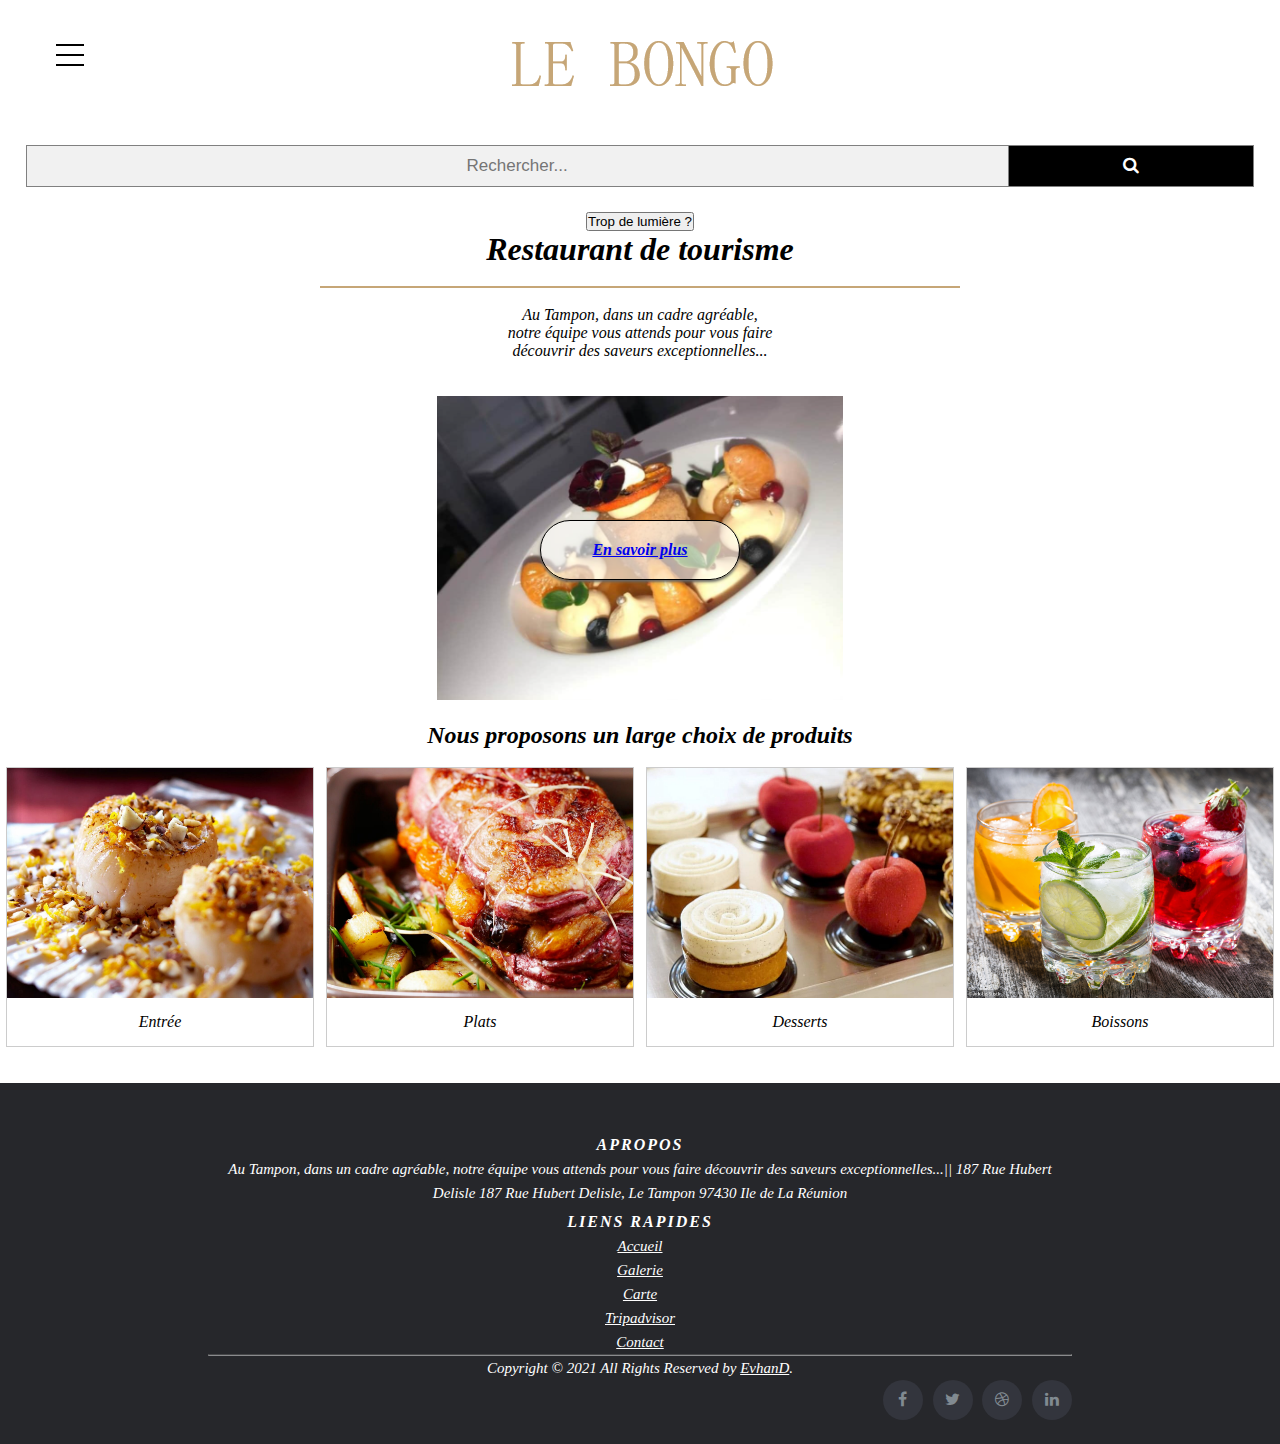
<file: index.html>
<!doctype html>
<html lang="fr">

<head>
    <meta charset="utf-8">
    <title>Le BONGO</title>
    <meta name="description" content="Le Bongo n°1 sur 50 restaurant au Tampon 974"> <!-- Meta Description -->
    <link rel="stylesheet" href="css/style.css">
    <link href="https://fonts.googleapis.com/icon?family=Material+Icons" rel="stylesheet">
    <script src="js/script.js"></script>
    <!-- Load icon library -->
    <link rel="stylesheet" href="https://cdnjs.cloudflare.com/ajax/libs/font-awesome/4.7.0/css/font-awesome.min.css">

</head>

<body>
    <div id=banniere>
        <!--hamburger-->
        <div class="menu-wrap">
            <input type="checkbox" class="toggler">
            <div class="hamburger">
                <div></div>
            </div>
            <!--menu-->
            <div class="menu">
                <div>
                    <div>
                        <ul>
                            <li><a href="index.html">Accueil</a></li>
                            <li><a href="pages/galerie.html">Galerie</a></li>
                            <li><a href="pages/carte.html">Carte</a></li>
                            <li><a href="pages/tripadvisor.html">Tripadvisor</a></li>
                            <li><a href="pages/contact.html">Contact</a></li>
                        </ul>
                    </div>
                </div>
            </div>
        </div>
        <br>
        <img src="img/bongo.PNG" alt="Logo Le Bongo">
        <!--champ de recherche-->
        <div id="bouttonRecherche">
            <form class="example" action="action_page.php">
                <input type="text" placeholder="Rechercher..." name="search">
                <button type="submit"><i class="fa fa-search"></i></button>
            </form>
        </div>

    </div>
    <div id="corpsDePage">
        <!--séparateur pour changement de couleur-->
        <button onclick="couleur()">Trop de lumière ?</button>
        <div id="présentation">
            <h1>Restaurant de tourisme</h1><br>
            <hr style="height: 2px; margin: auto; color: #C6A677; background-color: #C6A677; width: 50%; border: none;">
            <br>
            <p>Au Tampon, dans un cadre agréable,<br>
                notre équipe vous attends pour vous faire <br>
                découvrir des saveurs exceptionnelles...</p>
            <br><br>
            <div class="contenant">
                <img src="img/dessert.PNG" alt="image d'un dessert de notre conception">
                <div class="texte_centrer">
                    <a href="pages/carte.html">
                        <h4> En savoir plus </h4>
                    </a>
                </div>
            </div>
        </div>
        <!-- galerie -->
        <br>
        <h2>Nous proposons un large choix de produits</h2><br>

        <div class="responsive">
            <div class="imgContainer">
                <div class="gallery">
                    <a target="_blank" href="carte.html">
                        <img src="img/entree.jpg" class="image" alt="Nos entrées" width="600" height="400">
                    </a>
                    <div class="middle">
                        <div class="text"><a href="pages/carte.html">Nos entrées</a></div>
                    </div>
                    <div class="desc">Entrée</div>
                </div>
            </div>

        </div>


        <div class="responsive">
            <div class="imgContainer">
                <div class="gallery">
                    <a target="_blank" href="carte.html">
                        <img src="img/plat.jpeg" class="image" alt="Nos plats" width="600" height="400">
                    </a>
                    <div class="middle">
                        <div class="text"><a href="pages/carte.html">Nos Plats</a></div>
                    </div>
                    <div class="desc">Plats</div>
                </div>
            </div>

        </div>

        <div class="responsive">
            <div class="imgContainer">
                <div class="gallery">
                    <a target="_blank" href="carte.html">
                        <img src="img/dessertFraise.jpg" class="image" alt="Nos desserts" width="600" height="400">
                    </a>
                    <div class="middle">
                        <div class="text"><a href="pages/carte.html">Nos désserts</a></div>
                    </div>
                    <div class="desc">Desserts</div>
                </div>
            </div>

        </div>

        <div class="responsive">
            <div class="imgContainer">
                <div class="gallery">
                    <a target="_blank" href="carte.html">
                        <img src="img/boissons.jpeg" class="image" alt="Nos Boissons" width="600" height="400">
                    </a>
                    <div class="middle">
                        <div class="text"><a href="pages/carte.html">Nos Boissons</a></div>
                    </div>
                    <div class="desc">Boissons</div>
                </div>
            </div>

        </div>

        <div class="clearfix"></div>
        <br><br>

    </div>


    <!--footer-->
    <!-- Site footer -->
    <footer class="site-footer">
        <div class="container">
            <div class="row">
                <div class="col-sm-12 col-md-6">
                    <h6>Apropos</h6>
                    <p class="text-justify">Au Tampon, dans un cadre agréable, notre équipe vous attends pour vous faire
                        découvrir des saveurs exceptionnelles...||
                        187 Rue Hubert Delisle 187 Rue Hubert Delisle, Le Tampon 97430 Ile de La Réunion
                    </p>
                </div>


                <div class="col-xs-6 col-md-3">
                    <h6>Liens Rapides</h6>
                    <ul class="footer-links">
                        <li><a href="index.html">Accueil</a></li>
                        <li><a href="pages/galerie.html">Galerie</a></li>
                        <li><a href="pages/carte.html">Carte</a></li>
                        <li><a href="pages/tripadvisor.html">Tripadvisor</a></li>
                        <li><a href="pages/contact.html">Contact</a></li>
                    </ul>
                </div>
            </div>
            <hr>
        </div>
        <div class="container">
            <div class="row">
                <div class="col-md-8 col-sm-6 col-xs-12">
                    <p class="copyright-text">Copyright &copy; 2021 All Rights Reserved by
                        <a href="#">EvhanD</a>.
                    </p>
                </div>

                <div class="col-md-4 col-sm-6 col-xs-12">
                    <ul class="social-icons">
                        <li><a class="facebook" href="https://www.facebook.com/Le-Bongo-229149858258/?ref=page_internal"><i class="fa fa-facebook"></i></a></li>
                        <li><a class="twitter" href="https://www.facebook.com/Le-Bongo-229149858258/?ref=page_internal"><i class="fa fa-twitter"></i></a></li>
                        <li><a class="dribbble" href="https://www.facebook.com/Le-Bongo-229149858258/?ref=page_internal"><i class="fa fa-dribbble"></i></a></li>
                        <li><a class="linkedin" href="https://www.facebook.com/Le-Bongo-229149858258/?ref=page_internal"><i class="fa fa-linkedin"></i></a></li>
                    </ul>
                </div>
            </div>
        </div>
    </footer>

</body>

</html>
</file>
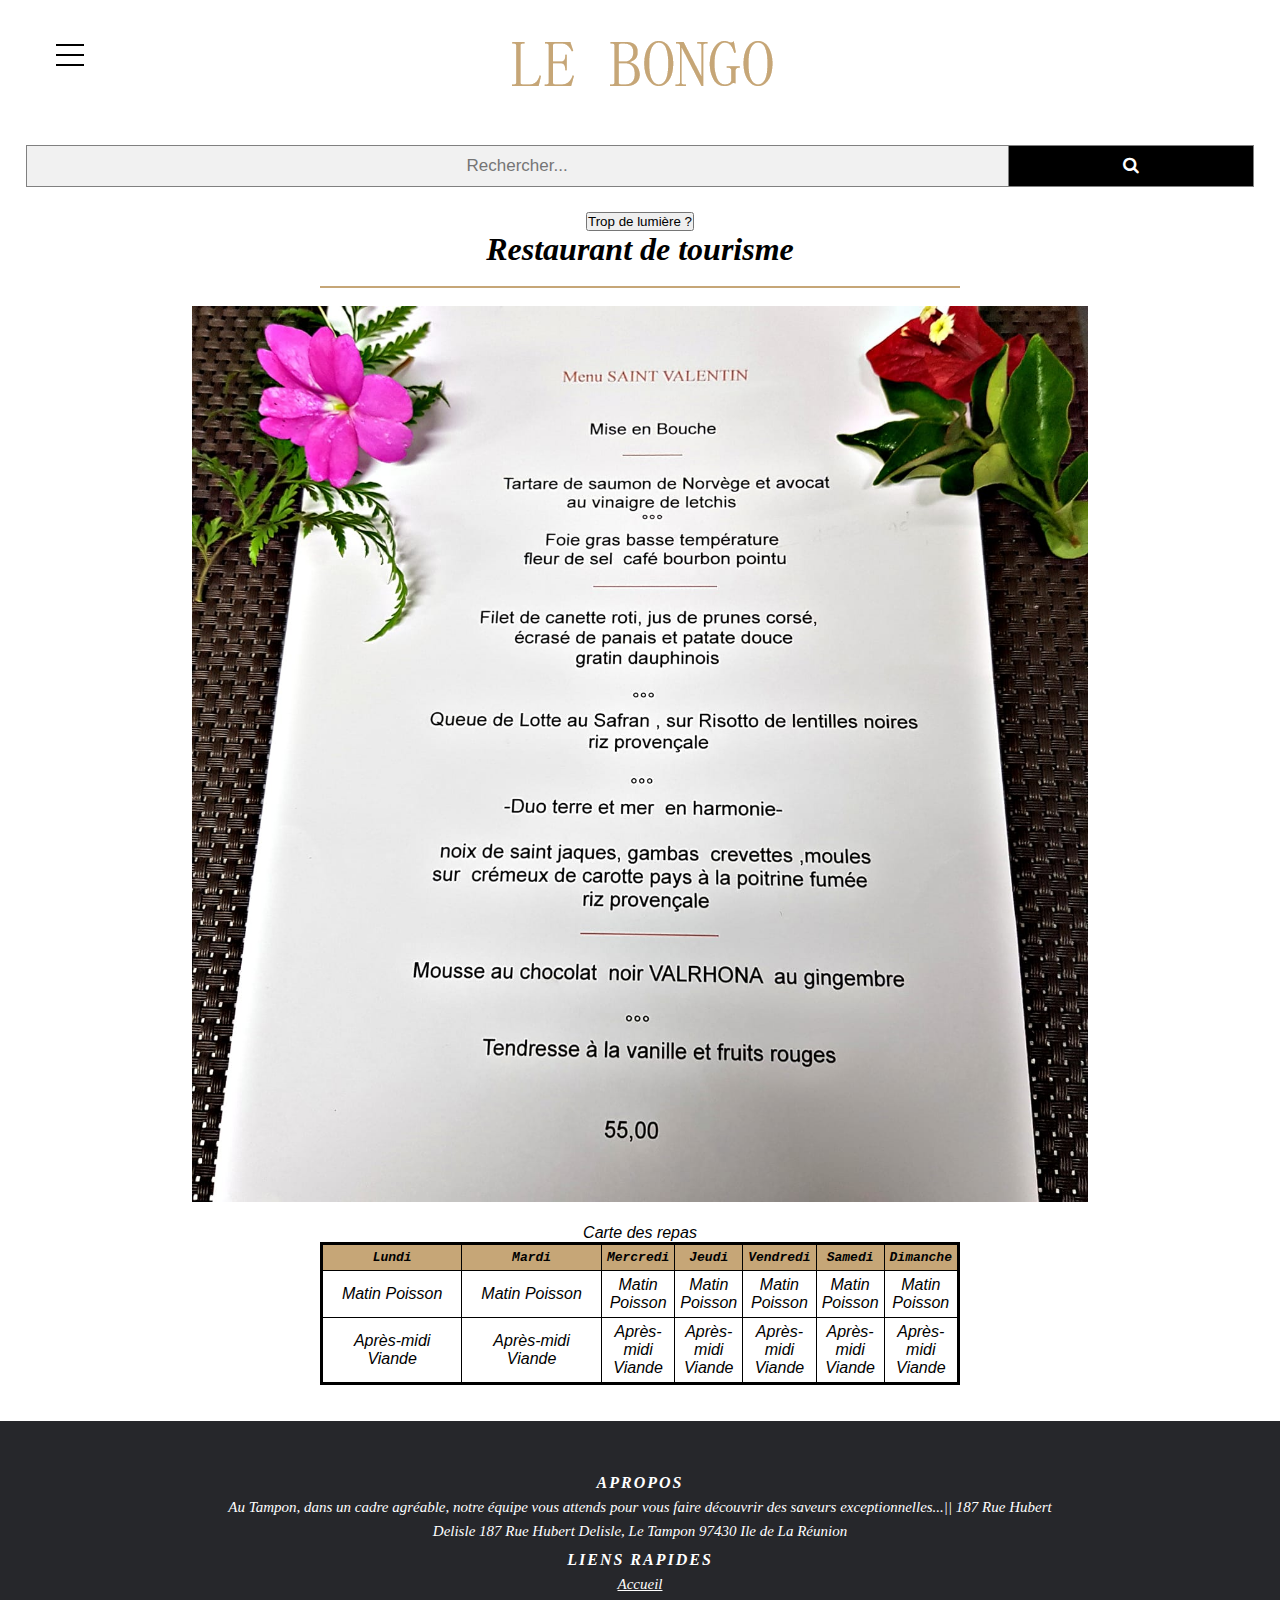
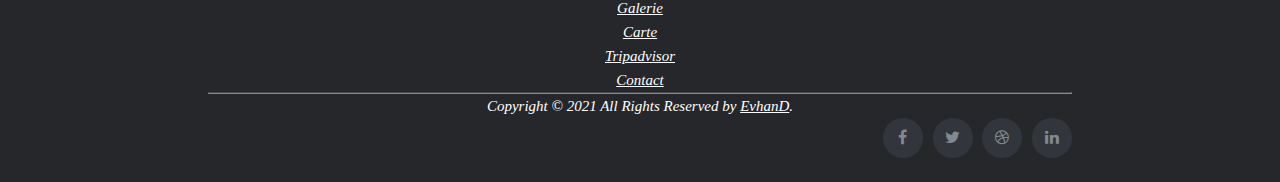
<file: pages/carte.html>
<!doctype html>
<html lang="fr">

<head>
    <meta charset="utf-8">
    <title>Carte Le Bongo</title>
    <meta name="description" content="Le Bongo n°1 sur 50 restaurant au Tampon 974"> <!-- Meta Description -->
    <link rel="stylesheet" href="../css/style.css">
    <link href="https://fonts.googleapis.com/icon?family=Material+Icons" rel="stylesheet">
    <script src="../js/script.js"></script>
    <!-- Load icon library -->
    <link rel="stylesheet" href="https://cdnjs.cloudflare.com/ajax/libs/font-awesome/4.7.0/css/font-awesome.min.css">

</head>

<body>
    <div id=banniere>
        <!--hamburger-->
        <div class="menu-wrap">
            <input type="checkbox" class="toggler">
            <div class="hamburger">
                <div></div>
            </div>
            <!--menu-->
            <div class="menu">
                <div>
                    <div>
                        <ul>
                            <li><a href="../index.html">Accueil</a></li>
                            <li><a href="galerie.html">Galerie</a></li>
                            <li><a href="carte.html">Carte</a></li>
                            <li><a href="tripadvisor.html">Tripadvisor</a></li>
                            <li><a href="contact.html">Contact</a></li>
                        </ul>
                    </div>
                </div>
            </div>
        </div>
        <br>
        <img src="../img/bongo.PNG" alt="Logo Le Bongo">
        <!--champ de recherche-->
        <div id="bouttonRecherche">
            <form class="example" action="action_page.php">
                <input type="text" placeholder="Rechercher..." name="search">
                <button type="submit"><i class="fa fa-search"></i></button>
            </form>
        </div>

    </div>
    <div id="corpsDePage">
        <!--séparateur pour changement de couleur-->
        <button onclick="couleur()">Trop de lumière ?</button>
        <div id="présentation">
            <h1>Restaurant de tourisme</h1><br>
            <hr style="height: 2px; margin: auto; color: #C6A677; background-color: #C6A677; width: 50%; border: none;">
            <br>

        </div>
        <!-- carte -->
        <img src="../img/carte.jpg" style="width: 70%" alt="Carte Le Bongo">
        <br><br>
        <table summary="Carte des repas de la semaine">
            <caption>Carte des repas</caption>

            <tr>
                <th>Lundi</th>
                <th>Mardi</th>
                <th>Mercredi</th>
                <th>Jeudi</th>
                <th>Vendredi</th>
                <th>Samedi</th>
                <th>Dimanche</th>
            </tr>

            <tr>
                <td>Matin Poisson</td>
                <td>Matin Poisson</td>
                <td>Matin Poisson</td>
                <td>Matin Poisson</td>
                <td>Matin Poisson</td>
                <td>Matin Poisson</td>
                <td>Matin Poisson</td>
            </tr>

            <tr>
                <td>Après-midi Viande</td>
                <td>Après-midi Viande</td>
                <td>Après-midi Viande</td>
                <td>Après-midi Viande</td>
                <td>Après-midi Viande</td>
                <td>Après-midi Viande</td>
                <td>Après-midi Viande</td>
            </tr>
        </table>
        <br><br>
    </div>
    <!--footer-->
    <!-- Site footer -->
    <footer class="site-footer">
        <div class="container">
            <div class="row">
                <div class="col-sm-12 col-md-6">
                    <h6>Apropos</h6>
                    <p class="text-justify">Au Tampon, dans un cadre agréable, notre équipe vous attends pour vous faire
                        découvrir des saveurs exceptionnelles...||
                        187 Rue Hubert Delisle 187 Rue Hubert Delisle, Le Tampon 97430 Ile de La Réunion
                    </p>
                </div>


                <div class="col-xs-6 col-md-3">
                    <h6>Liens Rapides</h6>
                    <ul class="footer-links">
                        <li><a href="../index.html">Accueil</a></li>
                        <li><a href="galerie.html">Galerie</a></li>
                        <li><a href="carte.html">Carte</a></li>
                        <li><a href="tripadvisor.html">Tripadvisor</a></li>
                        <li><a href="contact.html">Contact</a></li>
                    </ul>
                </div>
            </div>
            <hr>
        </div>
        <div class="container">
            <div class="row">
                <div class="col-md-8 col-sm-6 col-xs-12">
                    <p class="copyright-text">Copyright &copy; 2021 All Rights Reserved by
                        <a href="#">EvhanD</a>.
                    </p>
                </div>

                <div class="col-md-4 col-sm-6 col-xs-12">
                    <ul class="social-icons">
                        <li><a class="facebook" href="https://www.facebook.com/Le-Bongo-229149858258/?ref=page_internal"><i class="fa fa-facebook"></i></a></li>
                        <li><a class="twitter" href="https://www.facebook.com/Le-Bongo-229149858258/?ref=page_internal"><i class="fa fa-twitter"></i></a></li>
                        <li><a class="dribbble" href="https://www.facebook.com/Le-Bongo-229149858258/?ref=page_internal"><i class="fa fa-dribbble"></i></a></li>
                        <li><a class="linkedin" href="https://www.facebook.com/Le-Bongo-229149858258/?ref=page_internal"><i class="fa fa-linkedin"></i></a></li>
                    </ul>
                </div>
            </div>
        </div>
    </footer>

</body>

</html>
</file>
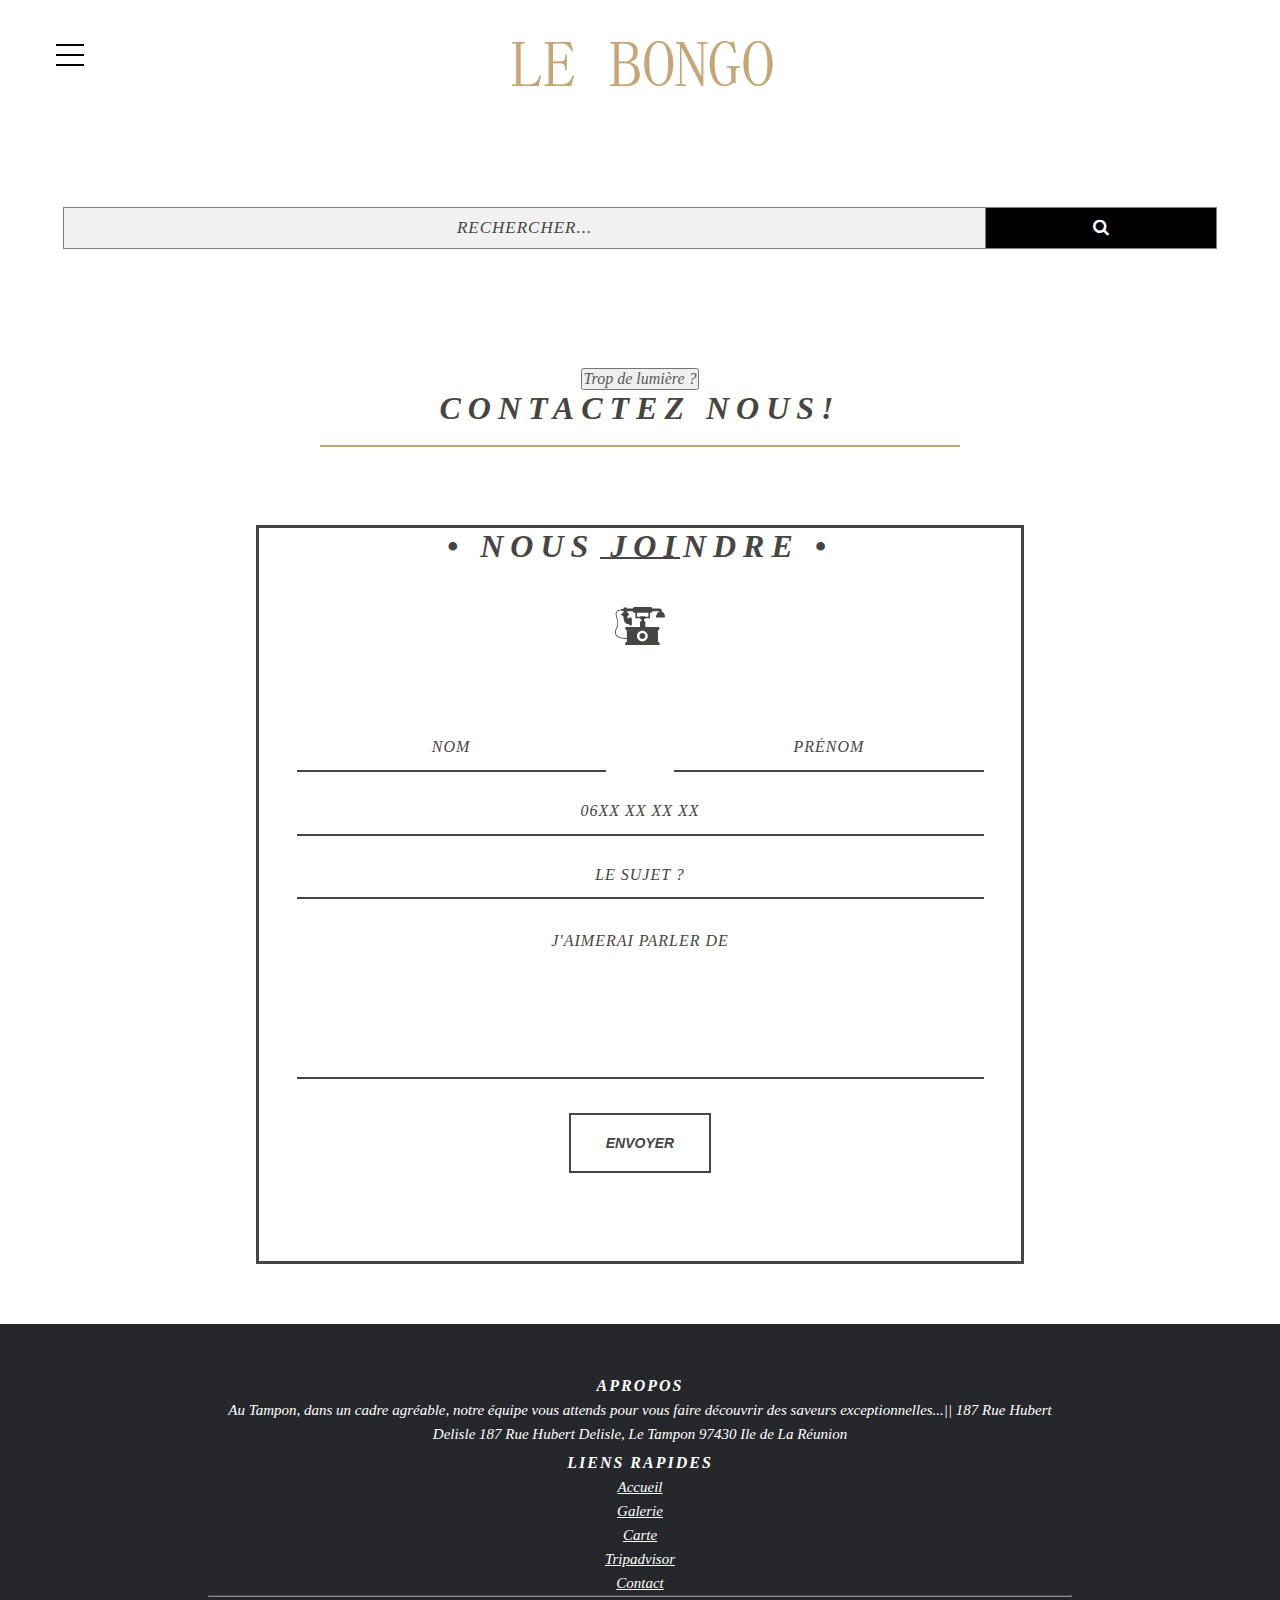
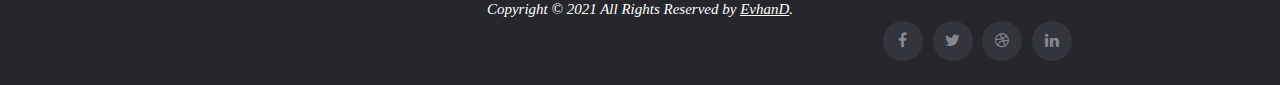
<file: pages/contact.html>
<!doctype html>
<html lang="fr">

<head>
    <meta charset="utf-8">
    <title>Contact Le Bongo</title>
    <meta name="description" content="Le Bongo n°1 sur 50 restaurant au Tampon 974"> <!-- Meta Description -->
    <link rel="stylesheet" href="../css/styleContact.css">
    <link href="https://fonts.googleapis.com/icon?family=Material+Icons" rel="stylesheet">
    <script src="../js/script.js"></script>
    <!-- Load icon library -->
    <link rel="stylesheet" href="https://cdnjs.cloudflare.com/ajax/libs/font-awesome/4.7.0/css/font-awesome.min.css">

</head>

<body>
    <div id=banniere>
        <!--hamburger-->
        <div class="menu-wrap">
            <input type="checkbox" class="toggler">
            <div class="hamburger">
                <div></div>
            </div>
            <!--menu-->
            <div class="menu">
                <div>
                    <div>
                        <ul>
                            <li><a href="../index.html">Accueil</a></li>
                            <li><a href="galerie.html">Galerie</a></li>
                            <li><a href="carte.html">Carte</a></li>
                            <li><a href="tripadvisor.html">Tripadvisor</a></li>
                            <li><a href="contact.html">Contact</a></li>
                        </ul>
                    </div>
                </div>
            </div>
        </div>
        <br>
        <img src="../img/bongo.PNG" alt="Logo Le Bongo">
        <!--champ de recherche-->
        <div id="bouttonRecherche">
            <form class="example" action="action_page.php">
                <input type="text" placeholder="Rechercher..." name="search">
                <button type="submit"><i class="fa fa-search"></i></button>
            </form>
        </div>

    </div>
    <div id="corpsDePage">
        <!--séparateur pour changement de couleur-->
        <button onclick="couleur()">Trop de lumière ?</button>
        <div id="présentation">
            <h1>Contactez nous!</h1><br>
            <hr style="height: 2px; margin: auto; color: #C6A677; background-color: #C6A677; width: 50%; border: none;">
            <br>

        </div>
        <!-- Formulaire -->
        <div id="container">
            <h1>&bull; Nous Joindre &bull;</h1>
            <div class="underline">
            </div>
            <div class="icon_wrapper">
                <svg class="icon" viewBox="0 0 145.192 145.192">
                    <path
                        d="M126.82,32.694c-2.804,0-5.08,2.273-5.08,5.075v2.721c-1.462,0-2.646,1.185-2.646,2.647v1.995    c0,1.585,1.286,2.873,2.874,2.873h20.577c1.462,0,2.646-1.185,2.646-2.647v-3.041c0-1.009-0.816-1.825-1.823-1.825v-2.722    c0-2.802-2.276-5.075-5.079-5.075h-1.985v-3.829c0-3.816-3.095-6.912-6.913-6.912h-0.589h-20.45c0-2.67-2.164-4.835-4.833-4.835    H56.843c-2.67,0-4.835,2.165-4.835,4.835H34.356v-3.384h-9.563v3.384v1.178h-7.061v1.416c-2.67,0.27-10.17,1.424-13.882,5.972    c-1.773,2.17-2.44,4.791-1.983,7.793c0.463,3.043,1.271,6.346,2.128,9.841c2.354,9.616,5.024,20.515,0.549,28.077    C2.647,79.44-3.125,90.589,2.201,99.547c4.123,6.935,13.701,10.44,28.5,10.44c1.186,0,2.405-0.023,3.658-0.068v9.028h-0.296    c-2.516,0-4.558,2.039-4.558,4.558v4.566h100.04v-4.564c0-2.519-2.039-4.558-4.558-4.558h-0.297V84.631h0.297    c2.519,0,4.558-2.037,4.558-4.556v-0.009c0-2.516-2.039-4.556-4.556-4.556l-36.786-0.009V61.973c0-2.193-1.777-3.971-3.972-3.971    v-4.711h0.456c1.629,0,2.952-1.32,2.952-2.949h14.227V34.459h1.658c2.672,0,4.834-2.165,4.834-4.834h20.45v3.069H126.82z     M34.06,75.511c-2.518,0-4.558,2.04-4.558,4.556v0.009c0,2.519,2.042,4.556,4.558,4.556h0.296v24.12l-0.042-1.168    c-15.994,0.574-26.122-2.523-30.106-9.229C-0.464,90.5,4.822,80.347,6.55,77.423c4.964-8.382,2.173-19.774-0.29-29.825    c-0.843-3.442-1.639-6.696-2.088-9.638c-0.354-2.35,0.129-4.3,1.484-5.958c3.029-3.714,9.509-4.805,12.076-5.1v1.233h7.061v1.49    v2.684c-2.403,1.114-4.153,2.997-4.676,5.237H18.15c-0.584,0-1.056,0.474-1.056,1.056v0.83c0,0.584,0.475,1.056,1.056,1.056h1.984    c0.561,2.18,2.304,3.999,4.658,5.092v0.029c0,0-2.282,20.823,16.479,22.099v1.102c0,1.177,0.955,2.133,2.133,2.133h3.297    c1.178,0,2.133-0.956,2.133-2.133V50.135c0-1.177-0.955-2.132-2.133-2.132h-3.297c-1.178,0-2.133,0.955-2.133,2.132    c-1.575-0.235-5.532-1.17-6.635-4.547c2.36-1.092,4.109-2.913,4.669-5.097h1.308c0.722,0,1.309-0.584,1.309-1.308v-0.578    c0-0.584-0.475-1.056-1.056-1.056h-1.539c-0.542-2.332-2.416-4.271-4.968-5.363v-2.559h17.651c0,2.67,2.166,4.835,4.836,4.835 h2.392v15.88h13.639c0,1.629,1.321,2.949,2.951,2.949h0.899v4.711c-2.194,0-3.972,1.778-3.972,3.971v13.529L34.06,75.511z     M95.188,101.78c0,8.655-7.012,15.665-15.664,15.665c-8.653,0-15.667-7.01-15.667-15.665c0-8.647,7.014-15.664,15.667-15.664    C88.177,86.116,95.188,93.132,95.188,101.78z M97.189,45.669h-9.556c0-0.896-0.726-1.62-1.619-1.62H74.494    c-0.896,0-1.621,0.727-1.621,1.62h-8.967v-11.21h33.283V45.669z">
                    </path>
                    <path
                        d="M70.865,101.78c0,4.774,3.886,8.657,8.66,8.657c4.774,0,8.657-3.883,8.657-8.657c0-4.773-3.883-8.656-8.657-8.656    C74.751,93.124,70.865,97.006,70.865,101.78z">
                    </path>
                </svg>
            </div>
            <form action="#" method="post" id="contact_form">
                <div class="name">
                    <label for="name"></label>
                    <input type="text" placeholder="Nom" name="name" id="name_input" required>
                </div>
                <div class="email">
                    <label for="prenom"></label>
                    <input type="text" placeholder="Prénom" name="email" id="email_input" required>
                </div>
                <div class="telephone">
                    <label for="name"></label>
                    <input type="text" placeholder="06xx xx xx xx" name="telephone" id="telephone_input" required>
                </div>
                <div class="subject">
                    <label for="subject"></label>
                    <select placeholder="Sujet" name="subject" id="subject_input" required>
                        <option disabled hidden selected>Le sujet ?</option>
                        <option>Réservation</option>
                        <option>Evénements</option>
                        <option>Autres Questions</option>
                    </select>
                </div>
                <div class="message">
                    <label for="message"></label>
                    <textarea name="message" placeholder="J'aimerai parler de" id="message_input" cols="30" rows="5"
                        required></textarea>
                </div>
                <div class="submit">
                    <input type="submit" value="Envoyer" id="form_button" />
                </div>
            </form><!-- // fin formulaire -->
        </div><!-- // fin #container -->
    </div>
    <!--footer-->
    <!-- Site footer -->
    <footer class="site-footer">
        <div class="container">
            <div class="row">
                <div class="col-sm-12 col-md-6">
                    <h6>Apropos</h6>
                    <p class="text-justify">Au Tampon, dans un cadre agréable, notre équipe vous attends pour vous faire
                        découvrir des saveurs exceptionnelles...||
                        187 Rue Hubert Delisle 187 Rue Hubert Delisle, Le Tampon 97430 Ile de La Réunion
                    </p>
                </div>


                <div class="col-xs-6 col-md-3">
                    <h6>Liens Rapides</h6>
                    <ul class="footer-links">
                        <li><a href="../index.html">Accueil</a></li>
                        <li><a href="galerie.html">Galerie</a></li>
                        <li><a href="carte.html">Carte</a></li>
                        <li><a href="tripadvisor.html">Tripadvisor</a></li>
                        <li><a href="contact.html">Contact</a></li>
                    </ul>
                </div>
            </div>
            <hr>
        </div>
        <div class="container">
            <div class="row">
                <div class="col-md-8 col-sm-6 col-xs-12">
                    <p class="copyright-text">Copyright &copy; 2021 All Rights Reserved by
                        <a href="#">EvhanD</a>.
                    </p>
                </div>

                <div class="col-md-4 col-sm-6 col-xs-12">
                    <ul class="social-icons">
                        <li><a class="facebook" href="https://www.facebook.com/Le-Bongo-229149858258/?ref=page_internal"><i class="fa fa-facebook"></i></a></li>
                        <li><a class="twitter" href="https://www.facebook.com/Le-Bongo-229149858258/?ref=page_internal"><i class="fa fa-twitter"></i></a></li>
                        <li><a class="dribbble" href="https://www.facebook.com/Le-Bongo-229149858258/?ref=page_internal"><i class="fa fa-dribbble"></i></a></li>
                        <li><a class="linkedin" href="https://www.facebook.com/Le-Bongo-229149858258/?ref=page_internal"><i class="fa fa-linkedin"></i></a></li>
                    </ul>
                </div>
            </div>
        </div>
    </footer>

</body>

</html>
</file>
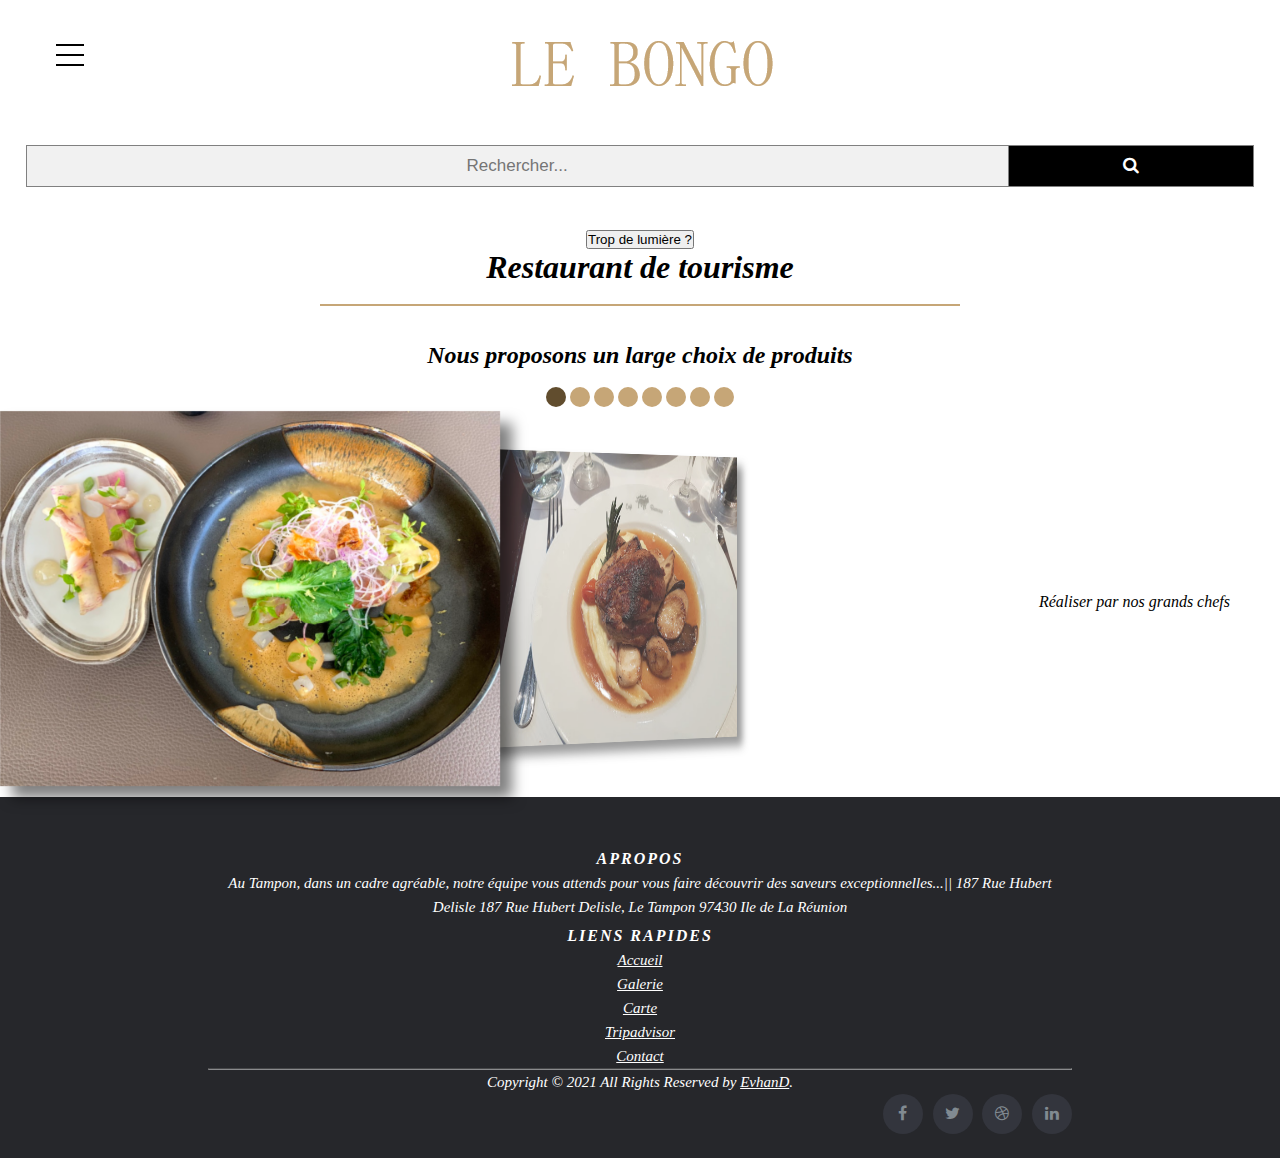
<file: pages/galerie.html>
<!doctype html>
<html lang="fr">

<head>
    <meta charset="utf-8">
    <title>Galerie Le Bongo</title>
    <meta name="description" content="Le Bongo n°1 sur 50 restaurant au Tampon 974"> <!-- Meta Description -->
    <link rel="stylesheet" href="../css/styleGalerie.css">
    <link href="https://fonts.googleapis.com/icon?family=Material+Icons" rel="stylesheet">
    <script src="../js/script.js"></script>
    <!-- Load icon library -->
    <link rel="stylesheet" href="https://cdnjs.cloudflare.com/ajax/libs/font-awesome/4.7.0/css/font-awesome.min.css">

</head>

<body>
    <div id=banniere>
        <!--hamburger-->
        <div class="menu-wrap">
            <input type="checkbox" class="toggler">
            <div class="hamburger">
                <div></div>
            </div>
            <!--menu-->
            <div class="menu">
                <div>
                    <div>
                        <ul>
                            <li><a href="../index.html">Accueil</a></li>
                            <li><a href="galerie.html">Galerie</a></li>
                            <li><a href="carte.html">Carte</a></li>
                            <li><a href="tripadvisor.html">Tripadvisor</a></li>
                            <li><a href="contact.html">Contact</a></li>
                        </ul>
                    </div>
                </div>
            </div>
        </div>
        <br>
        <img src="../img/bongo.PNG" alt="Logo Le Bongo">
        <!--champ de recherche-->
        <div id="bouttonRecherche">
            <form class="example" action="action_page.php">
                <input type="text" placeholder="Rechercher..." name="search">
                <button type="submit"><i class="fa fa-search"></i></button>
            </form>
        </div>

    </div>
    <br>
    <div id="corpsDePage">
        <!--séparateur pour changement de couleur-->
        <button onclick="couleur()">Trop de lumière ?</button>
        <div id="présentation">
            <h1>Restaurant de tourisme</h1><br>
            <hr style="height: 2px; margin: auto; color: #C6A677; background-color: #C6A677; width: 50%; border: none;">
            <br>

        </div>
        <!-- galerie -->
        <br>
        <h2>Nous proposons un large choix de produits</h2><br>

        <!--galerie a inséré-->
        <div class='caroussel_diapo'>
            <input checked id="carou_un" name="rotation" type="radio">
            <label for="carou_un"></label>
            <input id="carou_deux" name="rotation" type="radio">
            <label for="carou_deux"></label>
            <input id="carou_trois" name="rotation" type="radio">
            <label for="carou_trois"></label>
            <input id="carou_quatre" name="rotation" type="radio">
            <label for="carou_quatre"></label>
            <input id="carou_cinq" name="rotation" type="radio">
            <label for="carou_cinq"></label>
            <input id="carou_six" name="rotation" type="radio">
            <label for="carou_six"></label>
            <input id="carou_sept" name="rotation" type="radio">
            <label for="carou_sept"></label>
            <input id="carou_huit" name="rotation" type="radio">
            <label for="carou_huit"></label>
            <div class="contenu_carou">
                <div class="caroussel">
                    <img src="../imgGalerie/assablois.jpg" alt="repas">
                    <img src="../imgGalerie/boeuf.jpg" alt="repas">
                    <img src="../imgGalerie/carra.jpg" alt="repas">
                    <img src="../imgGalerie/chavet.jpg" alt="repas">
                    <img src="../imgGalerie/oeufs.jpg" alt="repas">
                    <img src="../imgGalerie/pouletLignac.jpg" alt="repas">
                    <img src="../imgGalerie/saucePorc.jpg" alt="repas">
                    <img src="../imgGalerie/thalazur.jpg" alt="repas">
                </div>
            </div>
        </div>
        <i id="aDroite">Réaliser par nos grands chefs</i>

        <br><br><br>
    </div>
    <!--footer-->
    <!-- Site footer -->
    <footer class="site-footer">
        <div class="container">
            <div class="row">
                <div class="col-sm-12 col-md-6">
                    <h6>Apropos</h6>
                    <p class="text-justify">Au Tampon, dans un cadre agréable, notre équipe vous attends pour vous faire
                        découvrir des saveurs exceptionnelles...||
                        187 Rue Hubert Delisle 187 Rue Hubert Delisle, Le Tampon 97430 Ile de La Réunion
                    </p>
                </div>


                <div class="col-xs-6 col-md-3">
                    <h6>Liens Rapides</h6>
                    <ul class="footer-links">
                        <li><a href="../index.html">Accueil</a></li>
                        <li><a href="galerie.html">Galerie</a></li>
                        <li><a href="carte.html">Carte</a></li>
                        <li><a href="tripadvisor.html">Tripadvisor</a></li>
                        <li><a href="contact.html">Contact</a></li>
                    </ul>
                </div>
            </div>
            <hr>
        </div>
        <div class="container">
            <div class="row">
                <div class="col-md-8 col-sm-6 col-xs-12">
                    <p class="copyright-text">Copyright &copy; 2021 All Rights Reserved by
                        <a href="#">EvhanD</a>.
                    </p>
                </div>

                <div class="col-md-4 col-sm-6 col-xs-12">
                    <ul class="social-icons">
                        <li><a class="facebook" href="https://www.facebook.com/Le-Bongo-229149858258/?ref=page_internal"><i class="fa fa-facebook"></i></a></li>
                        <li><a class="twitter" href="https://www.facebook.com/Le-Bongo-229149858258/?ref=page_internal"><i class="fa fa-twitter"></i></a></li>
                        <li><a class="dribbble" href="https://www.facebook.com/Le-Bongo-229149858258/?ref=page_internal"><i class="fa fa-dribbble"></i></a></li>
                        <li><a class="linkedin" href="https://www.facebook.com/Le-Bongo-229149858258/?ref=page_internal"><i class="fa fa-linkedin"></i></a></li>
                    </ul>
                </div>
            </div>
        </div>
    </footer>

</body>

</html>
</file>
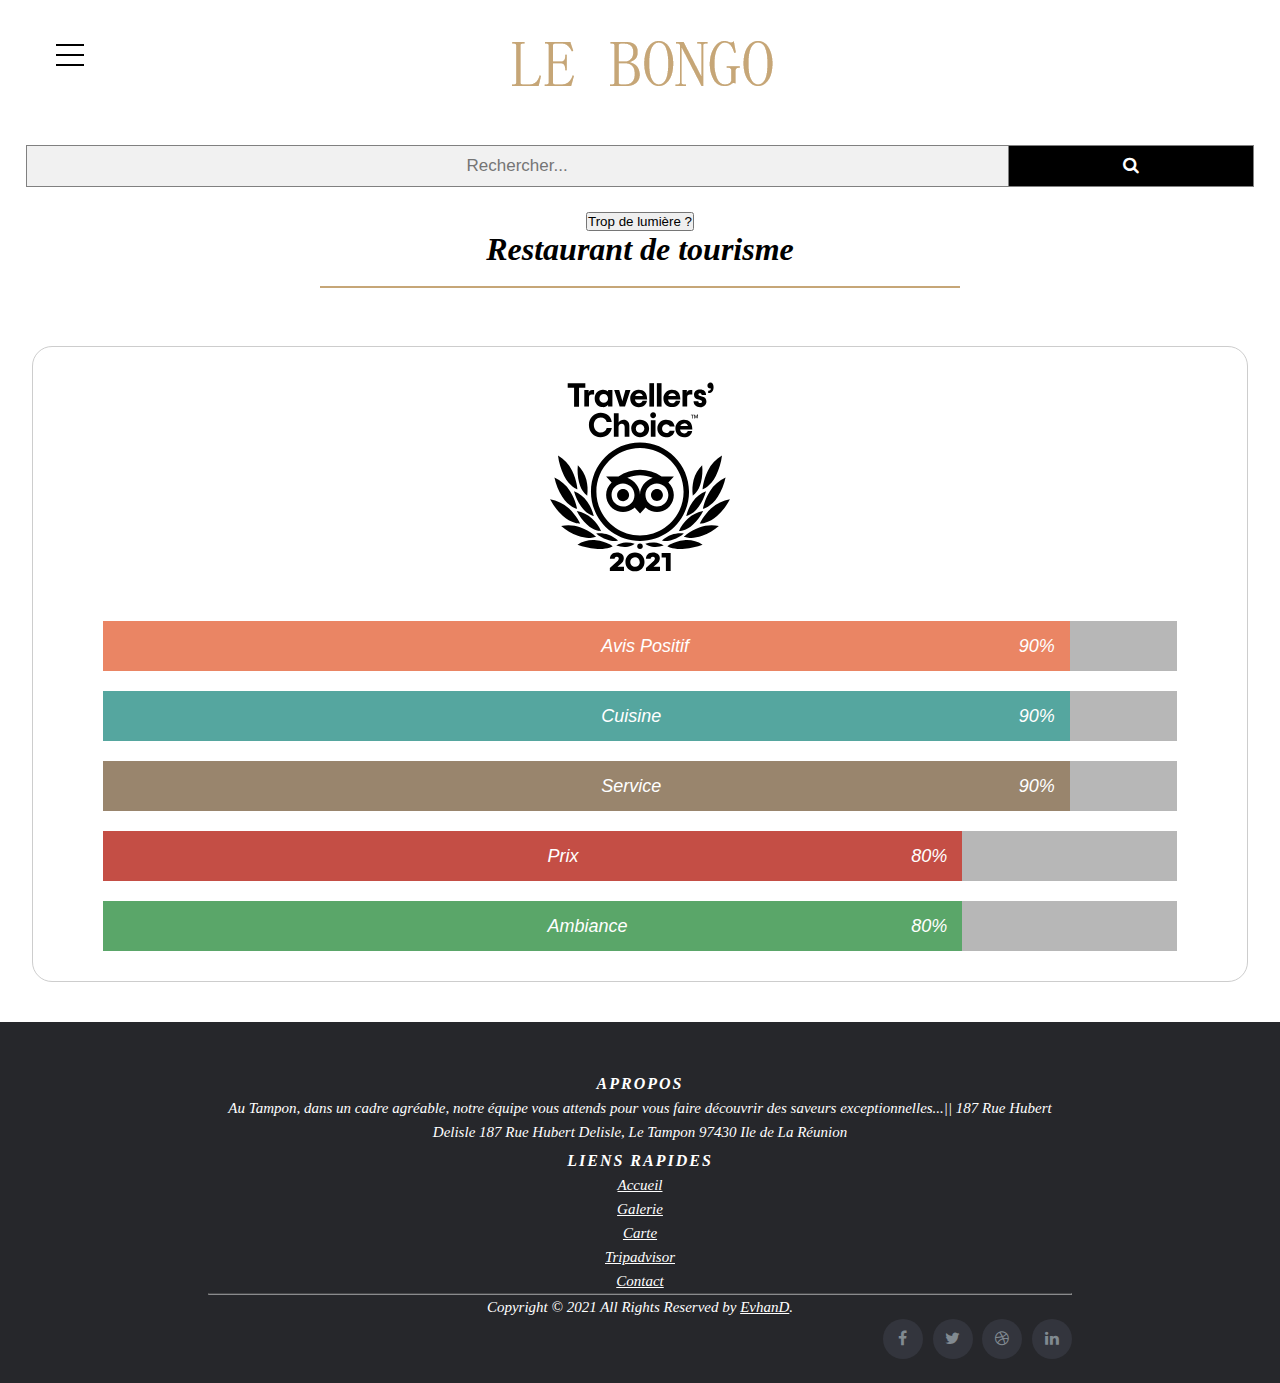
<file: pages/tripadvisor.html>
<!doctype html>
<html lang="fr">

<head>
    <meta charset="utf-8">
    <title>Carte Le Bongo</title>
    <meta name="description" content="Le Bongo n°1 sur 50 restaurant au Tampon 974"> <!-- Meta Description -->
    <link rel="stylesheet" href="../css/styleTrip.css">
    <link href="https://fonts.googleapis.com/icon?family=Material+Icons" rel="stylesheet">
    <script src="../js/script.js"></script>
    <!-- Load icon library -->
    <link rel="stylesheet" href="https://cdnjs.cloudflare.com/ajax/libs/font-awesome/4.7.0/css/font-awesome.min.css">

</head>

<body>
    <div id=banniere>
        <!--hamburger-->
        <div class="menu-wrap">
            <input type="checkbox" class="toggler">
            <div class="hamburger">
                <div></div>
            </div>
            <!--menu-->
            <div class="menu">
                <div>
                    <div>
                        <ul>
                            <li><a href="../index.html">Accueil</a></li>
                            <li><a href="galerie.html">Galerie</a></li>
                            <li><a href="carte.html">Carte</a></li>
                            <li><a href="tripadvisor.html">Tripadvisor</a></li>
                            <li><a href="contact.html">Contact</a></li>
                        </ul>
                    </div>
                </div>
            </div>
        </div>
        <br>
        <img src="../img/bongo.PNG" alt="Logo Le Bongo">
        <!--champ de recherche-->
        <div id="bouttonRecherche">
            <form class="example" action="action_page.php">
                <input type="text" placeholder="Rechercher..." name="search">
                <button type="submit"><i class="fa fa-search"></i></button>
            </form>
        </div>

    </div>
    <div id="corpsDePage">
        <!--séparateur pour changement de couleur-->
        <button onclick="couleur()">Trop de lumière ?</button>
        <div id="présentation">
            <h1>Restaurant de tourisme</h1><br>
            <hr style="height: 2px; margin: auto; color: #C6A677; background-color: #C6A677; width: 50%; border: none;">
            <br>

        </div>
        <!-- trip -->

        <div id="SkillBox">
            <img src="../img/trav.svg" alt="Travelers choice" />
            <div class="SkillBar">
                <div id="Skill-Avis">
                    <span class="Skill-Area ">Avis Positif</span>
                    <span class="PercentText ">90%</span>
                </div>
            </div>

            <div class="SkillBar">
                <div id="Skill-Cuisine">
                    <span class="Skill-Area ">Cuisine</span>
                    <span class="PercentText ">90%</span>
                </div>
            </div>

            <div class="SkillBar">
                <div id="Skill-Service">
                    <span class="Skill-Area ">Service</span>
                    <span class="PercentText ">90%</span>
                </div>
            </div>

            <div class="SkillBar">
                <div id="Skill-Rapport">
                    <span class="Skill-Area ">Prix</span>
                    <span class="PercentText ">80%</span>
                </div>
            </div>

            <div class="SkillBar">
                <div id="Skill-Ambiance">
                    <span class="Skill-Area ">Ambiance</span>
                    <span class="PercentText ">80%</span>
                </div>
            </div>


        </div>
    </div>
    <!--footer-->
    <!-- Site footer -->
    <footer class="site-footer">
        <div class="container">
            <div class="row">
                <div class="col-sm-12 col-md-6">
                    <h6>Apropos</h6>
                    <p class="text-justify">Au Tampon, dans un cadre agréable, notre équipe vous attends pour vous faire
                        découvrir des saveurs exceptionnelles...||
                        187 Rue Hubert Delisle 187 Rue Hubert Delisle, Le Tampon 97430 Ile de La Réunion
                    </p>
                </div>


                <div class="col-xs-6 col-md-3">
                    <h6>Liens Rapides</h6>
                    <ul class="footer-links">
                        <li><a href="../index.html">Accueil</a></li>
                        <li><a href="galerie.html">Galerie</a></li>
                        <li><a href="carte.html">Carte</a></li>
                        <li><a href="tripadvisor.html">Tripadvisor</a></li>
                        <li><a href="contact.html">Contact</a></li>
                    </ul>
                </div>
            </div>
            <hr>
        </div>
        <div class="container">
            <div class="row">
                <div class="col-md-8 col-sm-6 col-xs-12">
                    <p class="copyright-text">Copyright &copy; 2021 All Rights Reserved by
                        <a href="#">EvhanD</a>.
                    </p>
                </div>

                <div class="col-md-4 col-sm-6 col-xs-12">
                    <ul class="social-icons">
                        <li><a class="facebook" href="https://www.facebook.com/Le-Bongo-229149858258/?ref=page_internal"><i class="fa fa-facebook"></i></a></li>
                        <li><a class="twitter" href="https://www.facebook.com/Le-Bongo-229149858258/?ref=page_internal"><i class="fa fa-twitter"></i></a></li>
                        <li><a class="dribbble" href="https://www.facebook.com/Le-Bongo-229149858258/?ref=page_internal"><i class="fa fa-dribbble"></i></a></li>
                        <li><a class="linkedin" href="https://www.facebook.com/Le-Bongo-229149858258/?ref=page_internal"><i class="fa fa-linkedin"></i></a></li>
                    </ul>
                </div>
            </div>
        </div>
    </footer>

</body>

</html>
</file>
<file: css/style.css>
*{
    margin: 0px;
    padding: 0px;
    text-align: center;
    
}
body{
  font: italic 1em "Fira Sans", serif;
}
  /*--------------------------------------------------------------hamburger--------------------------------------------------------*/
  
  .container {
    max-width: 960px;
    margin: auto;
    overflow: hidden;
    padding: 0 3rem;
  }
  

  .btn {
    display: inline-block;
    border: none;
    background: var(--primary-color);
    color: black;
    padding: 0.75rem 1.5rem;
    margin-top: 1rem;
    transition: opacity 1s ease-in-out;
    text-decoration: none;
  }
  
  .btn:hover {
    opacity: 0.7;
  }
  
  /* MENU STYLES */
  .menu-wrap {
    position: fixed;
    top: 25px;
    left: 40px;
    z-index: 1;
  }
  
  .menu-wrap .toggler {
    position: absolute;
    top: 0;
    left: 0;
    z-index: 2;
    cursor: pointer;
    width: 50px;
    height: 50px;
    opacity: 0;
  }
  
  .menu-wrap .hamburger {
    position: absolute;
    top: 0;
    left: 0;
    z-index: 1;
    width: 60px;
    height: 60px;
    padding: 1rem;
    background: var(--primary-color);
    display: flex;
    align-items: center;
    justify-content: center;
  }
  
  /* Hamburger Line */
  .menu-wrap .hamburger > div {
    position: relative;
    flex: none;
    width: 100%;
    height: 2px;
    background: black; /*couleur des lignes du hamburger*/
    display: flex;
    align-items: center;
    justify-content: center;
    transition: all 0.4s ease;
  }
  
  /* Hamburger Lines - Top & Bottom */
  .menu-wrap .hamburger > div::before,
  .menu-wrap .hamburger > div::after {
    content: '';
    position: absolute;
    z-index: 1;
    top: -10px;
    width: 100%;
    height: 2px;
    background: inherit;
  }
  
  /* Moves Line Down */
  .menu-wrap .hamburger > div::after {
    top: 10px;
  }
  
  /* Toggler Animation */
  .menu-wrap .toggler:checked + .hamburger > div {
    transform: rotate(135deg);
  }
  
  /* Turns Lines Into X */
  .menu-wrap .toggler:checked + .hamburger > div:before,
  .menu-wrap .toggler:checked + .hamburger > div:after {
    top: 0;
    transform: rotate(90deg);
  }
  
  /* Rotate On Hover When Checked */
  .menu-wrap .toggler:checked:hover + .hamburger > div {
    transform: rotate(225deg);
  }
  
  /* Show Menu */
  .menu-wrap .toggler:checked ~ .menu {
    visibility: visible;
  }
  
  .menu-wrap .toggler:checked ~ .menu > div {
    transform: scale(1);
    transition-duration: var(--menu-speed);
  }
  
  .menu-wrap .toggler:checked ~ .menu > div > div {
    opacity: 1;
    transition:  opacity 0.4s ease 0.4s;
  }
  
  .menu-wrap .menu {
    position: fixed;
    top: 0;
    left: 0;
    width: 100%;
    height: 100%;
    visibility: hidden;
    overflow: hidden;
    display: flex;
    align-items: center;
    justify-content: center;
  }
  
  .menu-wrap .menu > div {
    background: #C6A677; /*couleur de font du menu*/
    border-radius: 50%;
    width: 200vw;
    height: 200vw;
    display: flex;
    flex: none;
    align-items: center;
    justify-content: center;
    transform: scale(0);
    transition: all 0.4s ease;
  }
  
  .menu-wrap .menu > div > div {
    text-align: center;
    max-width: 90vw;
    max-height: 100vh;
    opacity: 0;
    transition: opacity 0.4s ease;
  }
  
  .menu-wrap .menu > div > div > ul > li {
    list-style: none;
    color: white; /*couleur du texte dans le menu*/
    font-size: 1.5rem;
    padding: 1rem;
  }
  
  .menu-wrap .menu > div > div > ul > li > a {
    color: inherit;
    text-decoration: none;
    transition: color 0.4s ease;
  }
  
  /*----------------------------------------------------recherche----------------------------------------------------*/

  * {
    box-sizing: border-box;
  }
  
  /* La zone de recherche */
  form.example input[type=text] {
    padding: 10px;
    font-size: 17px;
    border: 1px solid grey;
    float: left;
    width: 80%;
    background: #f1f1f1;
  }
  
  /* Le boutton submit */
  form.example button {
    float: left;
    width: 20%;
    padding: 10px;
    background: black;
    color: white;
    font-size: 17px;
    border: 1px solid grey;
    border-left: none; /* empeche la double bordure */
    cursor: pointer;
  }
  
  form.example button:hover {
    background: black;
  }
  
  /* enleve les floats */
  form.example::after {
    content: "";
    clear: both;
    display: table;
  }
  
  #bouttonRecherche{
      margin: 2%;
  }
  /*-----------------------------------------------------En savoir plus IMG---------------------------------------------------*/

  .contenant {
    position: relative;
    text-align: center;
    color: black;
  }
  
  .texte_centrer {
    position: absolute;
    top: 50%;
    left: 50%;
    transform: translate(-50%, -50%);
    border: 1px solid black;
    background-color: rgba(255, 255, 255, 0.61);
    padding: 20px 0;
    text-align: center; width: 200px;
    -webkit-border-radius: 80px;
    -moz-border-radius: 80px;
    border-radius: 80px;
    -webkit-box-shadow: #666 0px 2px 3px;
    -moz-box-shadow: #666 0px 2px 3px;
    box-shadow: #666 0px 2px 3px;
  }

  /*-----------------------------------------------------GALERIE---------------------------------------------------*/

  div.gallery {
    border: 1px solid #ccc;
  }
  
  div.gallery:hover {
    border: 1px solid #777;
  }
  
  div.gallery img {
    width: 100%;
    height: auto;
  }
  
  div.desc {
    padding: 15px;
    text-align: center;
  }
  
  * {
    box-sizing: border-box;
  }
  
  .responsive {
    padding: 0 6px;
    float: left;
    width: 24.99999%;
  }
  
  @media only screen and (max-width: 700px) {
    .responsive {
      width: 49.99999%;
      margin: 6px 0;
    }
  }
  
  @media only screen and (max-width: 500px) {
    .responsive {
      width: 100%;
    }
  }
  
  .clearfix:after {
    content: "";
    display: table;
    clear: both;
  }
  /*galerie hover*/
  .image {
    opacity: 1;
    display: block;
    width: 100%;
    height: auto;
    transition: .5s ease;
    backface-visibility: hidden;
  }
  
  .middle {
    transition: .5s ease;
    opacity: 0;
    position: absolute;
    top: 50%;
    left: 50%;
    transform: translate(-50%, -50%);
    -ms-transform: translate(-50%, -50%)
    
  }
  
  .imgContainer:hover .image {
    opacity: 0.3;
  }
  
  .imgContainer:hover .middle {
    opacity: 1;
  }
  
  .text {
    background-color: rgba(255, 255, 255, 0.438);
    color: #C6A677;
    font-size: 16px;
    padding: 16px 32px;
    border: solid grey 2px;
    -webkit-border-radius: 80px;
    -moz-border-radius: 80px;
    border-radius: 80px;
    -webkit-box-shadow: #666 0px 2px 3px;
    -moz-box-shadow: #666 0px 2px 3px;
    box-shadow: #666 0px 2px 3px;
  }
  .imgContainer {
    position: relative;
  }
  /*---------------------------------------------------------FOOTER---------------------------------------------------*/

  .site-footer
{
  background-color:#26272b;
  padding:45px 0 20px;
  font-size:15px;
  line-height:24px;
  color:white;
}
.site-footer hr
{
  border-top-color:#bbb;
  opacity:0.5
}
.site-footer hr.small
{
  margin:20px 0
}
.site-footer h6
{
  color:#fff;
  font-size:16px;
  text-transform:uppercase;
  margin-top:5px;
  letter-spacing:2px
}
.site-footer a
{
  color:white;
}
.site-footer a:hover
{
  color:#3366cc;
  text-decoration:none;
}
.footer-links
{
  padding-left:0;
  list-style:none
}
.footer-links li
{
  display:block
}
.footer-links a
{
  color:white;
}
.footer-links a:active,.footer-links a:focus,.footer-links a:hover
{
  color:#3366cc;
  text-decoration:none;
}
.footer-links.inline li
{
  display:inline-block
}
.site-footer .social-icons
{
  text-align:right
}
.site-footer .social-icons a
{
  width:40px;
  height:40px;
  line-height:40px;
  margin-left:6px;
  margin-right:0;
  border-radius:100%;
  background-color:#33353d
}
.copyright-text
{
  margin:0
}
@media (max-width:991px)
{
  .site-footer [class^=col-]
  {
    margin-bottom:30px
  }
}
@media (max-width:767px)
{
  .site-footer
  {
    padding-bottom:0
  }
  .site-footer .copyright-text,.site-footer .social-icons
  {
    text-align:center
  }
}
.social-icons
{
  padding-left:0;
  margin-bottom:0;
  list-style:none
}
.social-icons li
{
  display:inline-block;
  margin-bottom:4px
}
.social-icons li.title
{
  margin-right:15px;
  text-transform:uppercase;
  color:#96a2b2;
  font-weight:700;
  font-size:13px
}
.social-icons a{
  background-color:#eceeef;
  color:#818a91;
  font-size:16px;
  display:inline-block;
  line-height:44px;
  width:44px;
  height:44px;
  text-align:center;
  margin-right:8px;
  border-radius:100%;
  -webkit-transition:all .2s linear;
  -o-transition:all .2s linear;
  transition:all .2s linear
}
.social-icons a:active,.social-icons a:focus,.social-icons a:hover
{
  color:#fff;
  background-color:#29aafe
}
.social-icons.size-sm a
{
  line-height:34px;
  height:34px;
  width:34px;
  font-size:14px
}
.social-icons a.facebook:hover
{
  background-color:#3b5998
}
.social-icons a.twitter:hover
{
  background-color:#00aced
}
.social-icons a.linkedin:hover
{
  background-color:#007bb6
}
.social-icons a.dribbble:hover
{
  background-color:#ea4c89
}
@media (max-width:767px)
{
  .social-icons li.title
  {
    display:block;
    margin-right:0;
    font-weight:600
  }
}
/*--------------------------------------------------------carte--------------------------------------*/

table {
  border: medium solid #000000;
  border-collapse: collapse;
  width: 50%;
  margin: auto;
  }
  th {
  font-family: monospace;
  border: thin solid #000000;
  width: 50%;
  padding: 5px;
  background-color: #C6A677;
  }
  td {
  font-family: sans-serif;
  border: thin solid #000000;
  width: 50%;
  padding: 5px;
  text-align: center;
  background-color: #ffffff;
  }
  caption {
  font-family: sans-serif;
  }
</file>
<file: css/styleContact.css>
*{
    margin: 0px;
    padding: 0px;
    text-align: center;
}
body{
  font: italic 1em "Fira Sans", serif;
}
  /*--------------------------------------------------------------hamburger--------------------------------------------------------*/
  
  .container {
    max-width: 960px;
    margin: auto;
    overflow: hidden;
    padding: 0 3rem;
  }
  

  .btn {
    display: inline-block;
    border: none;
    background: var(--primary-color);
    color: black;
    padding: 0.75rem 1.5rem;
    margin-top: 1rem;
    transition: opacity 1s ease-in-out;
    text-decoration: none;
  }
  
  .btn:hover {
    opacity: 0.7;
  }
  
  /* MENU STYLES */
  .menu-wrap {
    position: fixed;
    top: 25px;
    left: 40px;
    z-index: 1;
  }
  
  .menu-wrap .toggler {
    position: absolute;
    top: 0;
    left: 0;
    z-index: 2;
    cursor: pointer;
    width: 50px;
    height: 50px;
    opacity: 0;
  }
  
  .menu-wrap .hamburger {
    position: absolute;
    top: 0;
    left: 0;
    z-index: 1;
    width: 60px;
    height: 60px;
    padding: 1rem;
    background: var(--primary-color);
    display: flex;
    align-items: center;
    justify-content: center;
  }
  
  /* Hamburger Line */
  .menu-wrap .hamburger > div {
    position: relative;
    flex: none;
    width: 100%;
    height: 2px;
    background: black; /*couleur des lignes du hamburger*/
    display: flex;
    align-items: center;
    justify-content: center;
    transition: all 0.4s ease;
  }
  
  /* Hamburger Lines - Top & Bottom */
  .menu-wrap .hamburger > div::before,
  .menu-wrap .hamburger > div::after {
    content: '';
    position: absolute;
    z-index: 1;
    top: -10px;
    width: 100%;
    height: 2px;
    background: inherit;
  }
  
  /* Moves Line Down */
  .menu-wrap .hamburger > div::after {
    top: 10px;
  }
  
  /* Toggler Animation */
  .menu-wrap .toggler:checked + .hamburger > div {
    transform: rotate(135deg);
  }
  
  /* Turns Lines Into X */
  .menu-wrap .toggler:checked + .hamburger > div:before,
  .menu-wrap .toggler:checked + .hamburger > div:after {
    top: 0;
    transform: rotate(90deg);
  }
  
  /* Rotate On Hover When Checked */
  .menu-wrap .toggler:checked:hover + .hamburger > div {
    transform: rotate(225deg);
  }
  
  /* Show Menu */
  .menu-wrap .toggler:checked ~ .menu {
    visibility: visible;
  }
  
  .menu-wrap .toggler:checked ~ .menu > div {
    transform: scale(1);
    transition-duration: var(--menu-speed);
  }
  
  .menu-wrap .toggler:checked ~ .menu > div > div {
    opacity: 1;
    transition:  opacity 0.4s ease 0.4s;
  }
  
  .menu-wrap .menu {
    position: fixed;
    top: 0;
    left: 0;
    width: 100%;
    height: 100%;
    visibility: hidden;
    overflow: hidden;
    display: flex;
    align-items: center;
    justify-content: center;
  }
  
  .menu-wrap .menu > div {
    background: #C6A677; /*couleur de font du menu*/
    border-radius: 50%;
    width: 200vw;
    height: 200vw;
    display: flex;
    flex: none;
    align-items: center;
    justify-content: center;
    transform: scale(0);
    transition: all 0.4s ease;
  }
  
  .menu-wrap .menu > div > div {
    text-align: center;
    max-width: 90vw;
    max-height: 100vh;
    opacity: 0;
    transition: opacity 0.4s ease;
  }
  
  .menu-wrap .menu > div > div > ul > li {
    list-style: none;
    color: white; /*couleur du texte dans le menu*/
    font-size: 1.5rem;
    padding: 1rem;
  }
  
  .menu-wrap .menu > div > div > ul > li > a {
    color: inherit;
    text-decoration: none;
    transition: color 0.4s ease;
  }
  
  /*----------------------------------------------------recherche----------------------------------------------------*/

  * {
    box-sizing: border-box;
  }
  
  /* La zone de recherche */
  form.example input[type=text] {
    padding: 10px;
    font-size: 17px;
    border: 1px solid grey;
    float: left;
    width: 80%;
    background: #f1f1f1;
  }
  
  /* Le boutton submit */
  form.example button {
    float: left;
    width: 20%;
    padding: 10px;
    background: black;
    color: white;
    font-size: 17px;
    border: 1px solid grey;
    border-left: none; /* empeche la double bordure */
    cursor: pointer;
  }
  
  form.example button:hover {
    background: black;
  }
  
  /* enleve les floats */
  form.example::after {
    content: "";
    clear: both;
    display: table;
  }
  
  #bouttonRecherche{
      margin: 2%;
  }

  /*-----------------------------------------------------Contact---------------------------------------------------*/

  @import url(https://fonts.googleapis.com/css?family=Montserrat:400,700);

html {
  font-family: 'Montserrat', Arial, sans-serif;
  -ms-text-size-adjust: 100%;
  -webkit-text-size-adjust: 100%;
}

body {
  background: white;
}

button {
  overflow: visible;
}

button, select {
  text-transform: none;
}

button, input, select, textarea {
  color: #5A5A5A;
  font: inherit;
  margin: 0;
}

input {
  line-height: normal;
}

textarea {
  overflow: auto;
}

#container {
  border: solid 3px #474544;
  max-width: 768px;
  margin: 60px auto;
  position: relative;
}

form {
  padding: 37.5px;
  margin: 50px 0;
}

h1 {
  color: #474544;
  font-size: 32px;
  font-weight: 700;
  letter-spacing: 7px;
  text-align: center;
  text-transform: uppercase;
}

.underline {
  border-bottom: solid 2px #474544;
  margin: -0.512em auto;
  width: 80px;
}

.icon_wrapper {
  margin: 50px auto 0;
  width: 100%;
}

.icon {
  display: block;
  fill: #474544;
  height: 50px;
  margin: 0 auto;
  width: 50px;
}

.email {
	float: right;
	width: 45%;
}

input[type='text'], [type='email'], select, textarea {
	background: none;
  border: none;
	border-bottom: solid 2px #474544;
	color: #474544;
	font-size: 1.000em;
  font-weight: 400;
  letter-spacing: 1px;
	margin: 0em 0 1.875em 0;
	padding: 0 0 0.875em 0;
  text-transform: uppercase;
	width: 100%;
	-webkit-box-sizing: border-box;
	-moz-box-sizing: border-box;
	-ms-box-sizing: border-box;
	-o-box-sizing: border-box;
	box-sizing: border-box;
	-webkit-transition: all 0.3s;
	-moz-transition: all 0.3s;
	-ms-transition: all 0.3s;
	-o-transition: all 0.3s;
	transition: all 0.3s;
}

input[type='text']:focus, [type='email']:focus, textarea:focus {
	outline: none;
	padding: 0 0 0.875em 0;
}

.message {
	float: none;
}

.name {
	float: left;
	width: 45%;
}

select {
  background: url('https://cdn4.iconfinder.com/data/icons/ionicons/512/icon-ios7-arrow-down-32.png') no-repeat right;
  outline: none;
  -moz-appearance: none;
  -webkit-appearance: none;
}

select::-ms-expand {
  display: none;
}

.subject {
  width: 100%;
}

.telephone {
  width: 100%;
}

textarea {
	line-height: 150%;
	height: 150px;
	resize: none;
  width: 100%;
}

::-webkit-input-placeholder {
	color: #474544;
}

:-moz-placeholder { 
	color: #474544;
	opacity: 1;
}

::-moz-placeholder {
	color: #474544;
	opacity: 1;
}

:-ms-input-placeholder {
	color: #474544;
}

#form_button {
  background: none;
  border: solid 2px #474544;
  color: #474544;
  cursor: pointer;
  display: inline-block;
  font-family: 'Helvetica', Arial, sans-serif;
  font-size: 0.875em;
  font-weight: bold;
  outline: none;
  padding: 20px 35px;
  text-transform: uppercase;
  -webkit-transition: all 0.3s;
	-moz-transition: all 0.3s;
	-ms-transition: all 0.3s;
	-o-transition: all 0.3s;
	transition: all 0.3s;
}

#form_button:hover {
  background: #474544;
  color: #F2F3EB;
}

@media screen and (max-width: 768px) {
  #container {
    margin: 20px auto;
    width: 95%;
  }
}

@media screen and (max-width: 480px) {
  h1 {
    font-size: 26px;
  }
  
  .underline {
    width: 68px;
  }
  
  #form_button {
    padding: 15px 25px;
  }
}

@media screen and (max-width: 420px) {
  h1 {
    font-size: 18px;
  }
  
  .icon {
    height: 35px;
    width: 35px;
  }
  
  .underline {
    width: 53px;
  }
  
  input[type='text'], [type='email'], select, textarea {
    font-size: 0.875em;
  }
}
  /*---------------------------------------------------------FOOTER---------------------------------------------------*/

  .site-footer
{
  background-color:#26272b;
  padding:45px 0 20px;
  font-size:15px;
  line-height:24px;
  color:white;
}
.site-footer hr
{
  border-top-color:#bbb;
  opacity:0.5
}
.site-footer hr.small
{
  margin:20px 0
}
.site-footer h6
{
  color:#fff;
  font-size:16px;
  text-transform:uppercase;
  margin-top:5px;
  letter-spacing:2px
}
.site-footer a
{
  color:white;
}
.site-footer a:hover
{
  color:#3366cc;
  text-decoration:none;
}
.footer-links
{
  padding-left:0;
  list-style:none
}
.footer-links li
{
  display:block
}
.footer-links a
{
  color:white;
}
.footer-links a:active,.footer-links a:focus,.footer-links a:hover
{
  color:#3366cc;
  text-decoration:none;
}
.footer-links.inline li
{
  display:inline-block
}
.site-footer .social-icons
{
  text-align:right
}
.site-footer .social-icons a
{
  width:40px;
  height:40px;
  line-height:40px;
  margin-left:6px;
  margin-right:0;
  border-radius:100%;
  background-color:#33353d
}
.copyright-text
{
  margin:0
}
@media (max-width:991px)
{
  .site-footer [class^=col-]
  {
    margin-bottom:30px
  }
}
@media (max-width:767px)
{
  .site-footer
  {
    padding-bottom:0
  }
  .site-footer .copyright-text,.site-footer .social-icons
  {
    text-align:center
  }
}
.social-icons
{
  padding-left:0;
  margin-bottom:0;
  list-style:none
}
.social-icons li
{
  display:inline-block;
  margin-bottom:4px
}
.social-icons li.title
{
  margin-right:15px;
  text-transform:uppercase;
  color:#96a2b2;
  font-weight:700;
  font-size:13px
}
.social-icons a{
  background-color:#eceeef;
  color:#818a91;
  font-size:16px;
  display:inline-block;
  line-height:44px;
  width:44px;
  height:44px;
  text-align:center;
  margin-right:8px;
  border-radius:100%;
  -webkit-transition:all .2s linear;
  -o-transition:all .2s linear;
  transition:all .2s linear
}
.social-icons a:active,.social-icons a:focus,.social-icons a:hover
{
  color:#fff;
  background-color:#29aafe
}
.social-icons.size-sm a
{
  line-height:34px;
  height:34px;
  width:34px;
  font-size:14px
}
.social-icons a.facebook:hover
{
  background-color:#3b5998
}
.social-icons a.twitter:hover
{
  background-color:#00aced
}
.social-icons a.linkedin:hover
{
  background-color:#007bb6
}
.social-icons a.dribbble:hover
{
  background-color:#ea4c89
}
@media (max-width:767px)
{
  .social-icons li.title
  {
    display:block;
    margin-right:0;
    font-weight:600
  }
}
</file>
<file: css/styleGalerie.css>
*{
    margin: 0px;
    padding: 0px;
    text-align: center;
}
body{
  font: italic 1em "Fira Sans", serif;
}
  /*--------------------------------------------------------------hamburger--------------------------------------------------------*/
  
  .container {
    max-width: 960px;
    margin: auto;
    overflow: hidden;
    padding: 0 3rem;
  }
  

  .btn {
    display: inline-block;
    border: none;
    background: var(--primary-color);
    color: black;
    padding: 0.75rem 1.5rem;
    margin-top: 1rem;
    transition: opacity 1s ease-in-out;
    text-decoration: none;
  }
  
  .btn:hover {
    opacity: 0.7;
  }
  
  /* MENU STYLES */
  .menu-wrap {
    position: fixed;
    top: 25px;
    left: 40px;
    z-index: 1;
  }
  
  .menu-wrap .toggler {
    position: absolute;
    top: 0;
    left: 0;
    z-index: 2;
    cursor: pointer;
    width: 50px;
    height: 50px;
    opacity: 0;
  }
  
  .menu-wrap .hamburger {
    position: absolute;
    top: 0;
    left: 0;
    z-index: 1;
    width: 60px;
    height: 60px;
    padding: 1rem;
    background: var(--primary-color);
    display: flex;
    align-items: center;
    justify-content: center;
  }
  
  /* Hamburger Line */
  .menu-wrap .hamburger > div {
    position: relative;
    flex: none;
    width: 100%;
    height: 2px;
    background: black; /*couleur des lignes du hamburger*/
    display: flex;
    align-items: center;
    justify-content: center;
    transition: all 0.4s ease;
  }
  
  /* Hamburger Lines - Top & Bottom */
  .menu-wrap .hamburger > div::before,
  .menu-wrap .hamburger > div::after {
    content: '';
    position: absolute;
    z-index: 1;
    top: -10px;
    width: 100%;
    height: 2px;
    background: inherit;
  }
  
  /* Moves Line Down */
  .menu-wrap .hamburger > div::after {
    top: 10px;
  }
  
  /* Toggler Animation */
  .menu-wrap .toggler:checked + .hamburger > div {
    transform: rotate(135deg);
  }
  
  /* Turns Lines Into X */
  .menu-wrap .toggler:checked + .hamburger > div:before,
  .menu-wrap .toggler:checked + .hamburger > div:after {
    top: 0;
    transform: rotate(90deg);
  }
  
  /* Rotate On Hover When Checked */
  .menu-wrap .toggler:checked:hover + .hamburger > div {
    transform: rotate(225deg);
  }
  
  /* Show Menu */
  .menu-wrap .toggler:checked ~ .menu {
    visibility: visible;
  }
  
  .menu-wrap .toggler:checked ~ .menu > div {
    transform: scale(1);
    transition-duration: var(--menu-speed);
  }
  
  .menu-wrap .toggler:checked ~ .menu > div > div {
    opacity: 1;
    transition:  opacity 0.4s ease 0.4s;
  }
  
  .menu-wrap .menu {
    position: fixed;
    top: 0;
    left: 0;
    width: 100%;
    height: 100%;
    visibility: hidden;
    overflow: hidden;
    display: flex;
    align-items: center;
    justify-content: center;
  }
  
  .menu-wrap .menu > div {
    background: #C6A677; /*couleur de font du menu*/
    border-radius: 50%;
    width: 200vw;
    height: 200vw;
    display: flex;
    flex: none;
    align-items: center;
    justify-content: center;
    transform: scale(0);
    transition: all 0.4s ease;
  }
  
  .menu-wrap .menu > div > div {
    text-align: center;
    max-width: 90vw;
    max-height: 100vh;
    opacity: 0;
    transition: opacity 0.4s ease;
  }
  
  .menu-wrap .menu > div > div > ul > li {
    list-style: none;
    color: white; /*couleur du texte dans le menu*/
    font-size: 1.5rem;
    padding: 1rem;
  }
  
  .menu-wrap .menu > div > div > ul > li > a {
    color: inherit;
    text-decoration: none;
    transition: color 0.4s ease;
  }
  
  /*----------------------------------------------------recherche----------------------------------------------------*/

  * {
    box-sizing: border-box;
  }
  
  /* La zone de recherche */
  form.example input[type=text] {
    padding: 10px;
    font-size: 17px;
    border: 1px solid grey;
    float: left;
    width: 80%;
    background: #f1f1f1;
  }
  
  /* Le boutton submit */
  form.example button {
    float: left;
    width: 20%;
    padding: 10px;
    background: black;
    color: white;
    font-size: 17px;
    border: 1px solid grey;
    border-left: none; /* empeche la double bordure */
    cursor: pointer;
  }
  
  form.example button:hover {
    background: black;
  }
  
  /* enleve les floats */
  form.example::after {
    content: "";
    clear: both;
    display: table;
  }
  
  #bouttonRecherche{
      margin: 2%;
  }
  /*-----------------------------------------------------En savoir plus IMG---------------------------------------------------*/

  .contenant {
    position: relative;
    text-align: center;
    color: black;
  }
  
  .texte_centrer {
    position: absolute;
    top: 50%;
    left: 50%;
    transform: translate(-50%, -50%);
    border: 1px solid black;
    background-color: rgba(255, 255, 255, 0.61);
    padding: 20px 0;
    text-align: center; width: 200px;
    -webkit-border-radius: 80px;
    -moz-border-radius: 80px;
    border-radius: 80px;
    -webkit-box-shadow: #666 0px 2px 3px;
    -moz-box-shadow: #666 0px 2px 3px;
    box-shadow: #666 0px 2px 3px;
  }

  /*-----------------------------------------------------GALERIE---------------------------------------------------*/

  /*****carrousel 3d avec navigation*****/

*{box-sizing: border-box}


img{max-width:100%}
	
	
	
	
	
.caroussel_diapo input{position:absolute;left:-9999px}
    

.caroussel_diapo{	
position:relative;
text-align:center;
margin:0 auto}


.contenu_carou {

width:500px;
height:332px;


perspective:4000px}


.caroussel{

transform-style:preserve-3d;
position:relative;
width:500px;
height:332px;
transition:1s
	
	}

.caroussel img {
	
position:absolute;
top:0;left:0;
outline:1px solid transparent;
backface-visibility:hidden;
transition:1s
	
	}

.caroussel img{filter:blur(3px);opacity:.8}	
.caroussel img:nth-child(1){transform:translate3d(0,0,540px) scale(.8)}
.caroussel img:nth-child(2){transform:rotateY(45deg) translateZ(540px) scale(.8)}
.caroussel img:nth-child(3){transform:rotateY(90deg) translateZ(540px) scale(.8)}
.caroussel img:nth-child(4){transform:rotateY(135deg) translateZ(540px) scale(.8)}
.caroussel img:nth-child(5){transform:rotateY(180deg) translateZ(540px) scale(.8)}
.caroussel img:nth-child(6){transform:rotateY(225deg) translateZ(540px) scale(.8)}
.caroussel img:nth-child(7){transform:rotateY(270deg) translateZ(540px) scale(.8)}
.caroussel img:nth-child(8){transform:rotateY(315deg) translateZ(540px) scale(.8)}

.caroussel_diapo input[type=radio] + label {
	
cursor:pointer;
background:#C6A677;
display:inline-block;
width:20px;
border-radius:50%;
height:20px
	
	}
	
.caroussel_diapo input[type=radio]:checked + label{background:#614d2e}

.caroussel_diapo label{background:#614d2e}



.caroussel_diapo input[name="rotation"]:checked ~ .contenu_carou .caroussel img:nth-child(n){
	filter:drop-shadow(12px 12px 7px hsla(0,0%,0%,.5))
	
	}	

/*gauche*/
.caroussel_diapo #carou_un:checked ~ .contenu_carou .caroussel{transform:translateZ(-540px)}
.caroussel_diapo #carou_deux:checked ~ .contenu_carou .caroussel{transform:translateZ(-540px) rotateY(-45deg)}
.caroussel_diapo #carou_trois:checked ~ .contenu_carou .caroussel{transform:translateZ(-540px) rotateY(-90deg)}
.caroussel_diapo #carou_quatre:checked ~ .contenu_carou .caroussel{transform:translateZ(-540px) rotateY(-135deg)}
.caroussel_diapo #carou_cinq:checked ~ .contenu_carou .caroussel{transform:translateZ(-540px) rotateY(-180deg)}
.caroussel_diapo #carou_six:checked ~ .contenu_carou .caroussel{transform:translateZ(-540px) rotateY(-225deg)}
.caroussel_diapo #carou_sept:checked ~ .contenu_carou .caroussel{transform:translateZ(-540px) rotateY(-270deg)}
.caroussel_diapo #carou_huit:checked ~ .contenu_carou .caroussel{transform:translateZ(-540px) rotateY(-315deg)}


/*droite*/
.caroussel_diapo #carou_un:checked ~ .contenu_carou .caroussel img:nth-child(1){transform:translateZ(540px) scale(1);opacity:1}
.caroussel_diapo #carou_deux:checked ~ .contenu_carou .caroussel img:nth-child(2){transform:rotateY(45deg) translateZ(540px) scale(1);opacity:1}
.caroussel_diapo #carou_trois:checked ~ .contenu_carou .caroussel img:nth-child(3){transform:rotateY(90deg) translateZ(540px) scale(1);opacity:1}
.caroussel_diapo #carou_quatre:checked ~ .contenu_carou .caroussel img:nth-child(4){transform:rotateY(135deg) translateZ(540px) scale(1);opacity:1}
.caroussel_diapo #carou_cinq:checked ~ .contenu_carou .caroussel img:nth-child(5){transform:rotateY(180deg) translateZ(540px) scale(1);opacity:1}
.caroussel_diapo #carou_six:checked ~ .contenu_carou .caroussel img:nth-child(6){transform:rotateY(225deg) translateZ(540px) scale(1);opacity:1}
.caroussel_diapo #carou_sept:checked ~ .contenu_carou .caroussel img:nth-child(7){transform:rotateY(270deg) translateZ(540px) scale(1);opacity:1}
.caroussel_diapo #carou_huit:checked ~ .contenu_carou .caroussel img:nth-child(8){transform:rotateY(315deg) translateZ(540px) scale(1);opacity:1}


  /*---------------------------------------------------------FOOTER---------------------------------------------------*/

  .site-footer
{
  background-color:#26272b;
  padding:45px 0 20px;
  font-size:15px;
  line-height:24px;
  color:white;
}
.site-footer hr
{
  border-top-color:#bbb;
  opacity:0.5
}
.site-footer hr.small
{
  margin:20px 0
}
.site-footer h6
{
  color:#fff;
  font-size:16px;
  text-transform:uppercase;
  margin-top:5px;
  letter-spacing:2px
}
.site-footer a
{
  color:white;
}
.site-footer a:hover
{
  color:#3366cc;
  text-decoration:none;
}
.footer-links
{
  padding-left:0;
  list-style:none
}
.footer-links li
{
  display:block
}
.footer-links a
{
  color:white;
}
.footer-links a:active,.footer-links a:focus,.footer-links a:hover
{
  color:#3366cc;
  text-decoration:none;
}
.footer-links.inline li
{
  display:inline-block
}
.site-footer .social-icons
{
  text-align:right
}
.site-footer .social-icons a
{
  width:40px;
  height:40px;
  line-height:40px;
  margin-left:6px;
  margin-right:0;
  border-radius:100%;
  background-color:#33353d
}
.copyright-text
{
  margin:0
}
@media (max-width:991px)
{
  .site-footer [class^=col-]
  {
    margin-bottom:30px
  }
}
@media (max-width:767px)
{
  .site-footer
  {
    padding-bottom:0
  }
  .site-footer .copyright-text,.site-footer .social-icons
  {
    text-align:center
  }
}
.social-icons
{
  padding-left:0;
  margin-bottom:0;
  list-style:none
}
.social-icons li
{
  display:inline-block;
  margin-bottom:4px
}
.social-icons li.title
{
  margin-right:15px;
  text-transform:uppercase;
  color:#96a2b2;
  font-weight:700;
  font-size:13px
}
.social-icons a{
  background-color:#eceeef;
  color:#818a91;
  font-size:16px;
  display:inline-block;
  line-height:44px;
  width:44px;
  height:44px;
  text-align:center;
  margin-right:8px;
  border-radius:100%;
  -webkit-transition:all .2s linear;
  -o-transition:all .2s linear;
  transition:all .2s linear
}
.social-icons a:active,.social-icons a:focus,.social-icons a:hover
{
  color:#fff;
  background-color:#29aafe
}
.social-icons.size-sm a
{
  line-height:34px;
  height:34px;
  width:34px;
  font-size:14px
}
.social-icons a.facebook:hover
{
  background-color:#3b5998
}
.social-icons a.twitter:hover
{
  background-color:#00aced
}
.social-icons a.linkedin:hover
{
  background-color:#007bb6
}
.social-icons a.dribbble:hover
{
  background-color:#ea4c89
}
@media (max-width:767px)
{
  .social-icons li.title
  {
    display:block;
    margin-right:0;
    font-weight:600
  }
}
/*--------------------------------------------test txt flottant----------------------------------------------------*/
#aDroite{
  margin-top: -150px;
  margin-right: 50px;
  float: right;
}
</file>
<file: css/styleTrip.css>
*{
    margin: 0px;
    padding: 0px;
    text-align: center;
}
body{
  font: italic 1em "Fira Sans", serif;
}
  /*--------------------------------------------------------------hamburger--------------------------------------------------------*/
  
  .container {
    max-width: 960px;
    margin: auto;
    overflow: hidden;
    padding: 0 3rem;
  }
  

  .btn {
    display: inline-block;
    border: none;
    background: var(--primary-color);
    color: black;
    padding: 0.75rem 1.5rem;
    margin-top: 1rem;
    transition: opacity 1s ease-in-out;
    text-decoration: none;
  }
  
  .btn:hover {
    opacity: 0.7;
  }
  
  /* MENU STYLES */
  .menu-wrap {
    position: fixed;
    top: 25px;
    left: 40px;
    z-index: 1;
  }
  
  .menu-wrap .toggler {
    position: absolute;
    top: 0;
    left: 0;
    z-index: 2;
    cursor: pointer;
    width: 50px;
    height: 50px;
    opacity: 0;
  }
  
  .menu-wrap .hamburger {
    position: absolute;
    top: 0;
    left: 0;
    z-index: 1;
    width: 60px;
    height: 60px;
    padding: 1rem;
    background: var(--primary-color);
    display: flex;
    align-items: center;
    justify-content: center;
  }
  
  /* Hamburger Line */
  .menu-wrap .hamburger > div {
    position: relative;
    flex: none;
    width: 100%;
    height: 2px;
    background: black; /*couleur des lignes du hamburger*/
    display: flex;
    align-items: center;
    justify-content: center;
    transition: all 0.4s ease;
  }
  
  /* Hamburger Lines - Top & Bottom */
  .menu-wrap .hamburger > div::before,
  .menu-wrap .hamburger > div::after {
    content: '';
    position: absolute;
    z-index: 1;
    top: -10px;
    width: 100%;
    height: 2px;
    background: inherit;
  }
  
  /* Moves Line Down */
  .menu-wrap .hamburger > div::after {
    top: 10px;
  }
  
  /* Toggler Animation */
  .menu-wrap .toggler:checked + .hamburger > div {
    transform: rotate(135deg);
  }
  
  /* Turns Lines Into X */
  .menu-wrap .toggler:checked + .hamburger > div:before,
  .menu-wrap .toggler:checked + .hamburger > div:after {
    top: 0;
    transform: rotate(90deg);
  }
  
  /* Rotate On Hover When Checked */
  .menu-wrap .toggler:checked:hover + .hamburger > div {
    transform: rotate(225deg);
  }
  
  /* Show Menu */
  .menu-wrap .toggler:checked ~ .menu {
    visibility: visible;
  }
  
  .menu-wrap .toggler:checked ~ .menu > div {
    transform: scale(1);
    transition-duration: var(--menu-speed);
  }
  
  .menu-wrap .toggler:checked ~ .menu > div > div {
    opacity: 1;
    transition:  opacity 0.4s ease 0.4s;
  }
  
  .menu-wrap .menu {
    position: fixed;
    top: 0;
    left: 0;
    width: 100%;
    height: 100%;
    visibility: hidden;
    overflow: hidden;
    display: flex;
    align-items: center;
    justify-content: center;
  }
  
  .menu-wrap .menu > div {
    background: #C6A677; /*couleur de font du menu*/
    border-radius: 50%;
    width: 200vw;
    height: 200vw;
    display: flex;
    flex: none;
    align-items: center;
    justify-content: center;
    transform: scale(0);
    transition: all 0.4s ease;
  }
  
  .menu-wrap .menu > div > div {
    text-align: center;
    max-width: 90vw;
    max-height: 100vh;
    opacity: 0;
    transition: opacity 0.4s ease;
  }
  
  .menu-wrap .menu > div > div > ul > li {
    list-style: none;
    color: white; /*couleur du texte dans le menu*/
    font-size: 1.5rem;
    padding: 1rem;
  }
  
  .menu-wrap .menu > div > div > ul > li > a {
    color: inherit;
    text-decoration: none;
    transition: color 0.4s ease;
  }
  
  /*----------------------------------------------------recherche----------------------------------------------------*/

  * {
    box-sizing: border-box;
  }
  
  /* La zone de recherche */
  form.example input[type=text] {
    padding: 10px;
    font-size: 17px;
    border: 1px solid grey;
    float: left;
    width: 80%;
    background: #f1f1f1;
  }
  
  /* Le boutton submit */
  form.example button {
    float: left;
    width: 20%;
    padding: 10px;
    background: black;
    color: white;
    font-size: 17px;
    border: 1px solid grey;
    border-left: none; /* empeche la double bordure */
    cursor: pointer;
  }
  
  form.example button:hover {
    background: black;
  }
  
  /* enleve les floats */
  form.example::after {
    content: "";
    clear: both;
    display: table;
  }
  
  #bouttonRecherche{
      margin: 2%;
  }
  /*-----------------------------------------------------En savoir plus IMG---------------------------------------------------*/

  .contenant {
    position: relative;
    text-align: center;
    color: black;
  }
  
  .texte_centrer {
    position: absolute;
    top: 50%;
    left: 50%;
    transform: translate(-50%, -50%);
    border: 1px solid black;
    background-color: rgba(255, 255, 255, 0.61);
    padding: 20px 0;
    text-align: center; width: 200px;
    -webkit-border-radius: 80px;
    -moz-border-radius: 80px;
    border-radius: 80px;
    -webkit-box-shadow: #666 0px 2px 3px;
    -moz-box-shadow: #666 0px 2px 3px;
    box-shadow: #666 0px 2px 3px;
  }

  /*-----------------------------------------------------Tripadvisor---------------------------------------------------*/

  #SkillBox {
    font-size: 20px;
    font-family: 'Indie Flower', cursive;
    width: 95%;
    height: auto;
    margin: 40px auto;
    background-color: #fff;
    border: 1px solid #cdcdcd;
    padding: 10px;
    border-radius:20px;
    -o-border-radius:20px;
    -webkit-border-radius:20px;
    -ms-border-radius:20px;
    -moz-border-radius:20px;  
}
#SkillBox img {
    width: 20%;
    height: 10%;
    margin: auto 35%;
    padding: 10px;
}
.SkillBar {
    width: 90%;
    height: 50px;
    position: relative;
    background: rgba(17, 17, 17, .3);
    margin: 20px auto;
}
#Skill-Avis {
    width: 90%;
    animation: Animate-Avis 4s;
    -webkit-animation: Animate-Avis 4s;
    -moz-animation: Animate-Avis 4s;
    -o-animation: Animate-Avis 4s;
    height: 50px;
    position: absolute;
    background-color: #ea8564;
}
@keyframes Animate-Avis {
    from {
    width: 10px;
}
to {
    width: 90%}
}@-webkit-keyframes Animate-Avis {
    from {
    width: 10px;
}
to {
    width: 90%}
}@-moz-keyframes Animate-Avis {
    from {
    width: 10px;
}
to {
    width: 90%}
}@-o-keyframes Animate-Avis {
    from {
    width: 10px;
}
to {
    width: 90%}
}#Skill-Cuisine {
    animation: Animate-Cuisine 5s;
    -webkit-animation: Animate-Cuisine 5s;
    -moz-animation: Animate-Cuisine 5s;
    -o-animation: Animate-Cuisine 5s;
    width: 90%;
    height: 50px;
    position: absolute;
    background-color: #55a69f;
}
@keyframes Animate-Cuisine {
    from {
    width: 10px;
}
to {
    width: 90%}
}@-webkit-keyframes Animate-Cuisine {
    from {
    width: 10px;
}
to {
    width: 90%}
}@-moz-keyframes Animate-Cuisine {
    from {
    width: 10px;
}
to {
    width: 90%}
}@-o-keyframes Animate-Cuisine {
    from {
    width: 10px;
}
to {
    width: 90%}
}#Skill-Service {
    animation: Animate-Service 5s;
    -webkit-animation: Animate-Service 5s;
    -moz-animation: Animate-Service 5s;
    -o-animation: Animate-Service 5s;
    width: 90%;
    height: 50px;
    position: absolute;
    background-color: #99856d;
}
@keyframes Animate-Service {
    from {
    width: 10px;
}
to {
    width: 90%}
}@-webkit-keyframes Animate-Service {
    from {
    width: 10px;
}
to {
    width: 90%}
}@-moz-keyframes Animate-Service {
    from {
    width: 10px;
}
to {
    width: 90%}
}@-o-keyframes Animate-Service {
    from {
    width: 10px;
}
to {
    width: 90%}
}#Skill-Rapport {
    animation: Animate-Rapport 4s;
    -webkit-animation: Animate-Rapport 4s;
    -moz-animation: Animate-Rapport 4s;
    -o-animation: Animate-Rapport 4s;
    width: 80%;
    height: 50px;
    position: absolute;
    background-color: #c44e45;
}
@keyframes Animate-Rapport {
    from {
    width: 10px;
}
to {
    width: 80%}
}@-webkit-keyframes Animate-Rapport {
    from {
    width: 10px;
}
to {
    width: 80%}
}@-moz-keyframes Animate-Rapport {
    from {
    width: 10px;
}
to {
    width: 80%}
}@-o-keyframes Animate-Rapport {
    from {
    width: 10px;
}
to {
    width: 80%}
}#Skill-Ambiance {
    animation: Animate-Ambiance 4s;
    -webkit-animation: Animate-Ambiance 4s;
    -moz-animation: Animate-Ambiance 4s;
    -o-animation: Animate-Ambiance 4s;
    width: 80%;
    height: 50px;
    position: absolute;
    background-color: #5aa669;
}
@keyframes Animate-Ambiance {
    from {
    width: 10px;
}
to {
    width: 80%}
}@-webkit-keyframes Animate-Ambiance {
    from {
    width: 10px;
}
to {
    width: 80%}
}@-moz-keyframes Animate-Ambiance {
    from {
    width: 10px;
}
to {
    width: 80%}
}@-o-keyframes Animate-Ambiance {
    from {
    width: 10px;
}
to {
    width: 80%}
}
.Skill-Area {
    z-index: 1;
    float: left;
    position: absolute;
    margin-top: 15px;
    margin-left: 15px;
    text-shadow: none;
    color: #fff;
    font-family: Lato-Regular, sans-serif;
    font-size: 18px;
}
.PercentText {
    z-index: 3;
    position: relative;
    padding-right: 15px;
    margin-top: 15px;
    float: right;
    text-shadow: none;
    color: #fff;
    font-family: Lato-Regular, sans-serif;
    font-size: 18px;
}
  /*---------------------------------------------------------FOOTER---------------------------------------------------*/

  .site-footer
{
  background-color:#26272b;
  padding:45px 0 20px;
  font-size:15px;
  line-height:24px;
  color:white;
}
.site-footer hr
{
  border-top-color:#bbb;
  opacity:0.5
}
.site-footer hr.small
{
  margin:20px 0
}
.site-footer h6
{
  color:#fff;
  font-size:16px;
  text-transform:uppercase;
  margin-top:5px;
  letter-spacing:2px
}
.site-footer a
{
  color:white;
}
.site-footer a:hover
{
  color:#3366cc;
  text-decoration:none;
}
.footer-links
{
  padding-left:0;
  list-style:none
}
.footer-links li
{
  display:block
}
.footer-links a
{
  color:white;
}
.footer-links a:active,.footer-links a:focus,.footer-links a:hover
{
  color:#3366cc;
  text-decoration:none;
}
.footer-links.inline li
{
  display:inline-block
}
.site-footer .social-icons
{
  text-align:right
}
.site-footer .social-icons a
{
  width:40px;
  height:40px;
  line-height:40px;
  margin-left:6px;
  margin-right:0;
  border-radius:100%;
  background-color:#33353d
}
.copyright-text
{
  margin:0
}
@media (max-width:991px)
{
  .site-footer [class^=col-]
  {
    margin-bottom:30px
  }
}
@media (max-width:767px)
{
  .site-footer
  {
    padding-bottom:0
  }
  .site-footer .copyright-text,.site-footer .social-icons
  {
    text-align:center
  }
}
.social-icons
{
  padding-left:0;
  margin-bottom:0;
  list-style:none
}
.social-icons li
{
  display:inline-block;
  margin-bottom:4px
}
.social-icons li.title
{
  margin-right:15px;
  text-transform:uppercase;
  color:#96a2b2;
  font-weight:700;
  font-size:13px
}
.social-icons a{
  background-color:#eceeef;
  color:#818a91;
  font-size:16px;
  display:inline-block;
  line-height:44px;
  width:44px;
  height:44px;
  text-align:center;
  margin-right:8px;
  border-radius:100%;
  -webkit-transition:all .2s linear;
  -o-transition:all .2s linear;
  transition:all .2s linear
}
.social-icons a:active,.social-icons a:focus,.social-icons a:hover
{
  color:#fff;
  background-color:#29aafe
}
.social-icons.size-sm a
{
  line-height:34px;
  height:34px;
  width:34px;
  font-size:14px
}
.social-icons a.facebook:hover
{
  background-color:#3b5998
}
.social-icons a.twitter:hover
{
  background-color:#00aced
}
.social-icons a.linkedin:hover
{
  background-color:#007bb6
}
.social-icons a.dribbble:hover
{
  background-color:#ea4c89
}
@media (max-width:767px)
{
  .social-icons li.title
  {
    display:block;
    margin-right:0;
    font-weight:600
  }
}
/*--------------------------------------------------------couleur de fond--------------------------------------*/

#corpsDePage{
  background-color: white;
}

.bg-gris{
  background-color: rgb(165, 165, 165);
  color:#C6A677;
}
</file>
